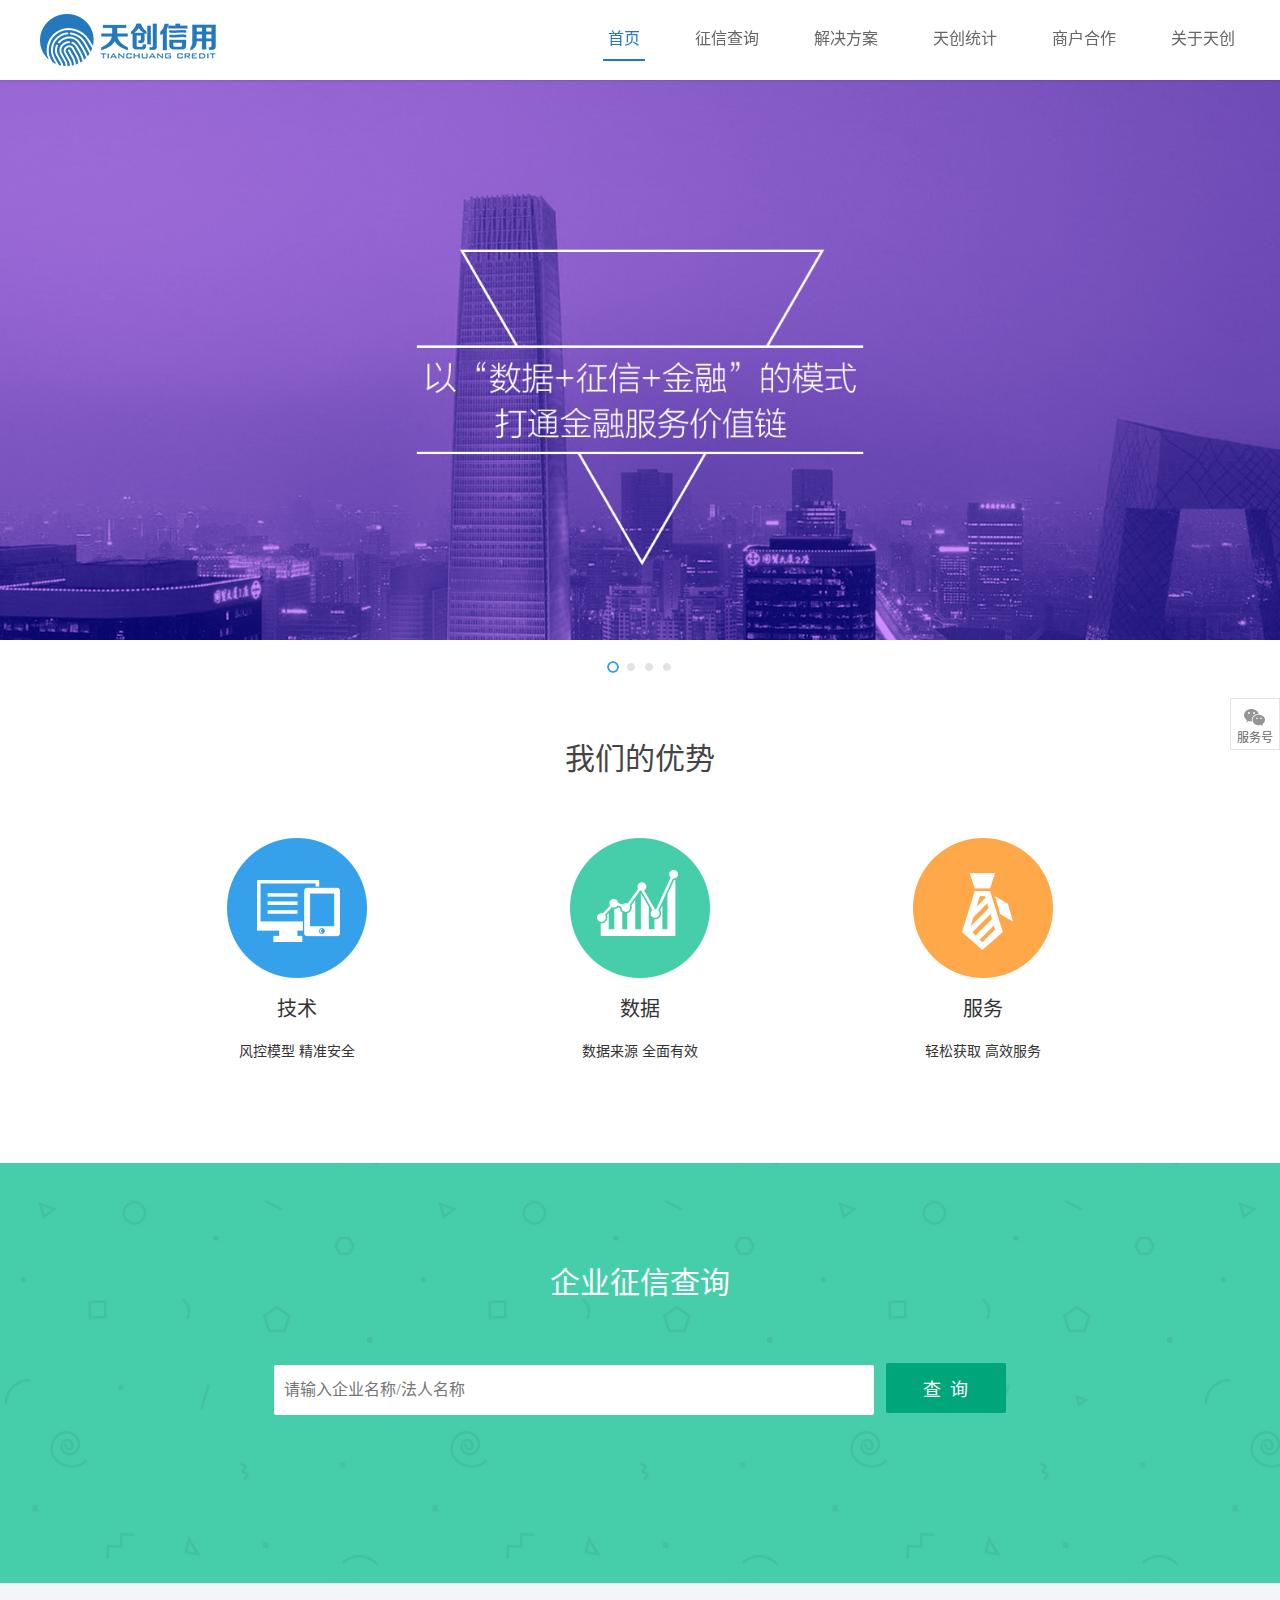
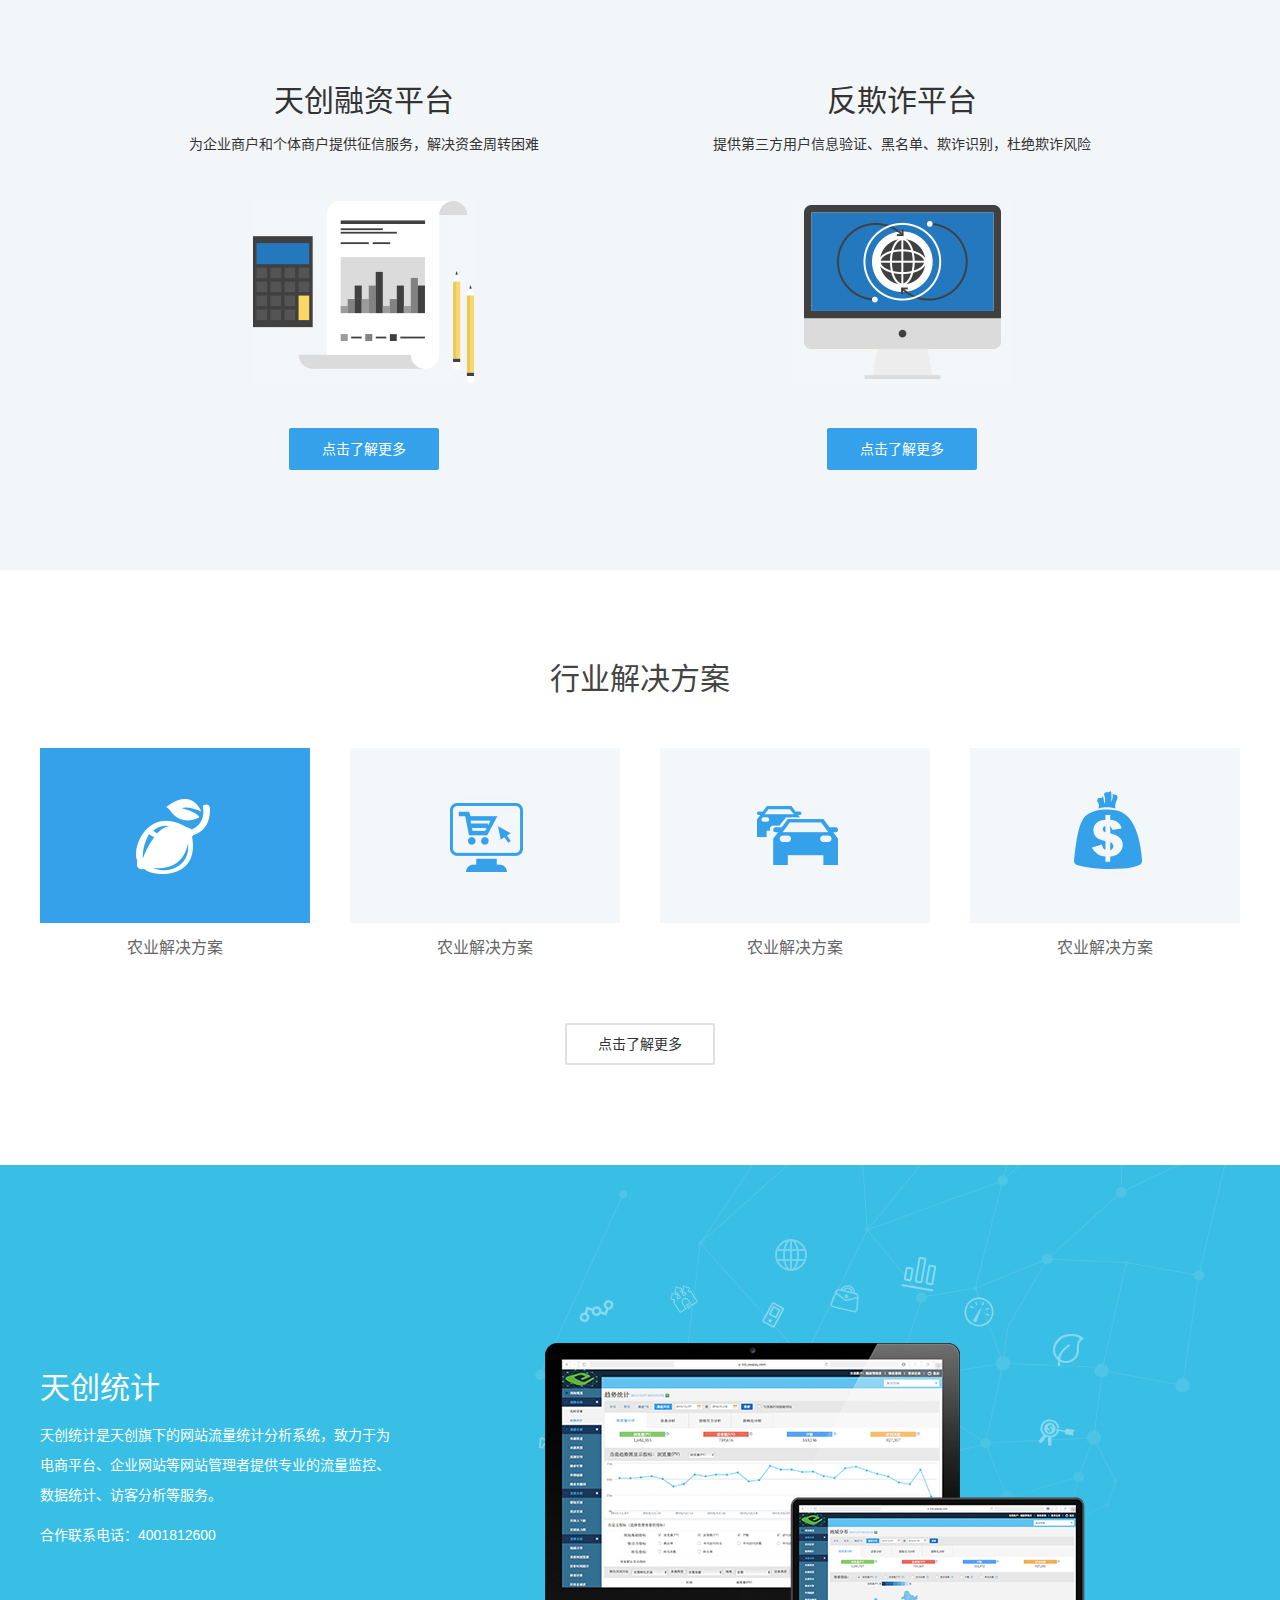
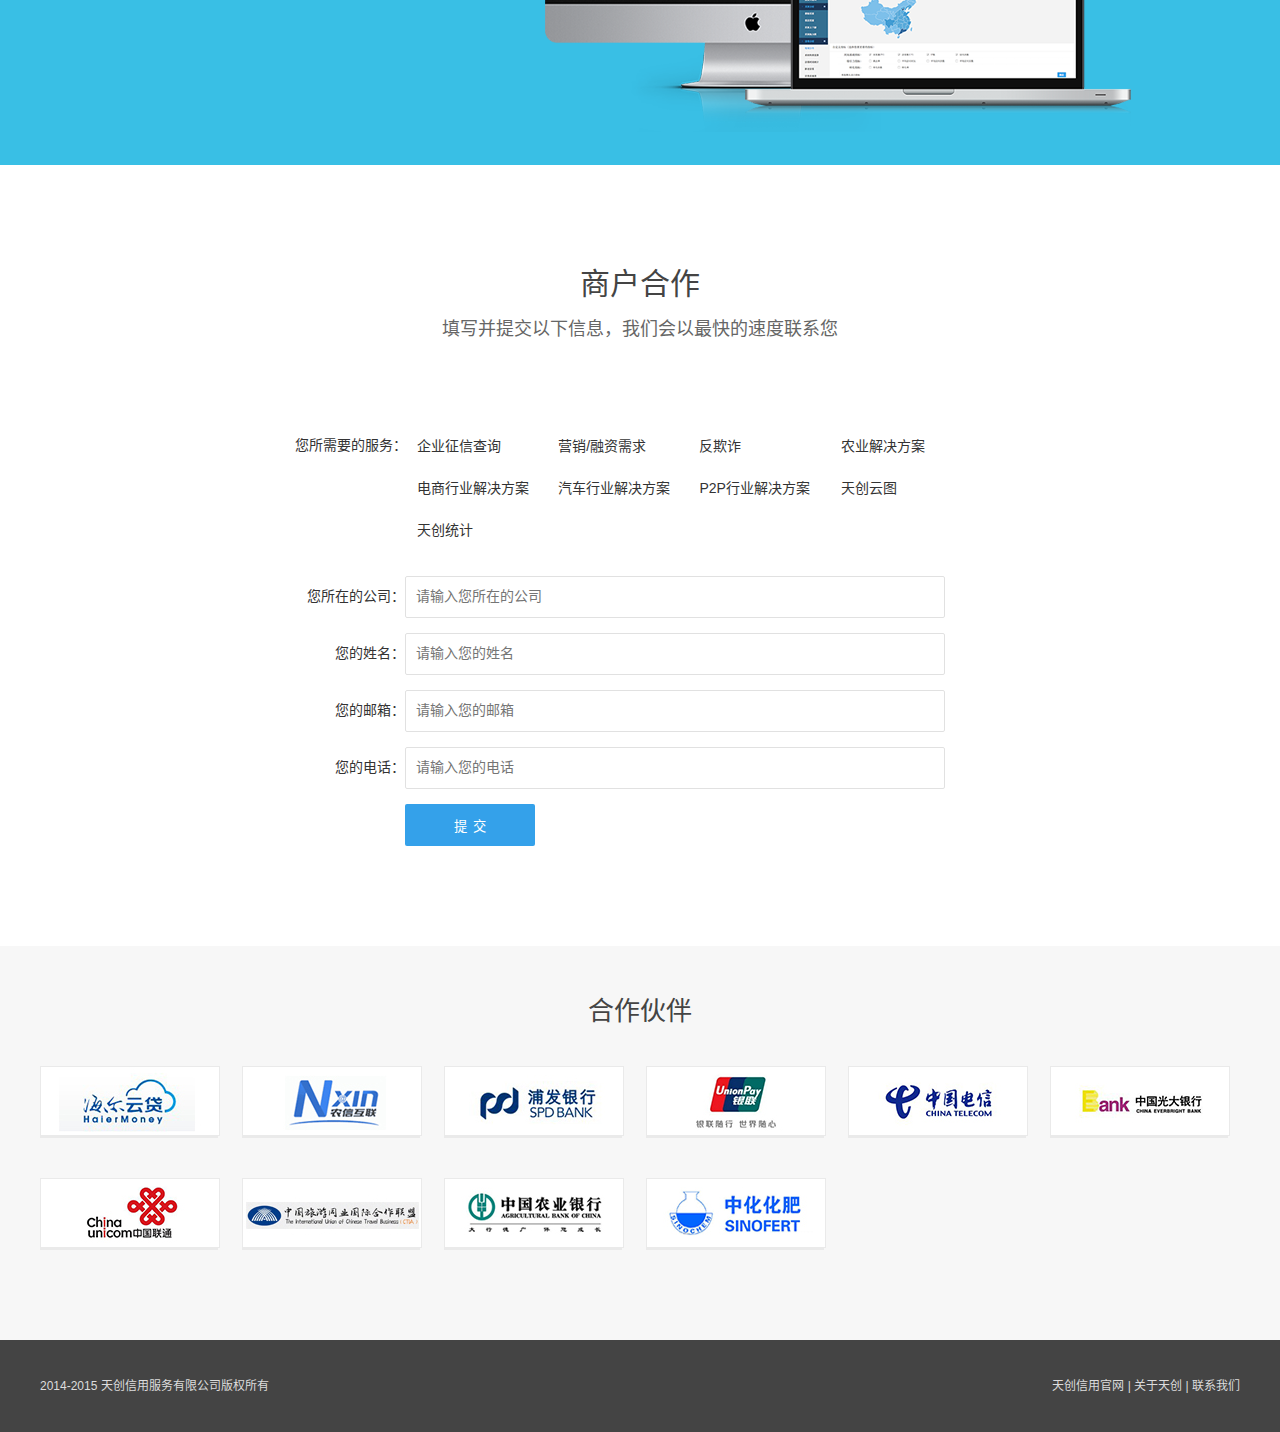
<file: tianchuang/index.html>
<!DOCTYPE html>
<html lang="zh-CN">
<head>
<!--[if IE]><meta http-equiv="X-UA-Compatible" content="IE=edge,chrome=1"><![endif]-->
<meta http-equiv="Content-Type" content="text/html; charset=utf-8" />
<meta name="viewport" content="width=device-width, initial-scale=1.0, maximum-scale=1.0, user-scalable=no,minimal-ui"  />
<meta name="apple-mobile-web-app-capable" content="yes">
<meta content="black" name="apple-mobile-web-app-status-bar-style" />
<meta name="format-detection" content="telephone=no">
<meta content="email=no" name="format-detection" />
<title>天创首页</title>
<link rel="stylesheet" href="css/top.css">
<link rel="stylesheet" href="css/style.css">
<script src="js/jquery-1.8.2.min.js"></script>
<script src="js/common.js"></script> 
<script src="js/bootstrap-collapse.js"></script>
<script src="js/respond.js"></script>
<script src="js/jquery.royalslider.min.js?v=9.3.6"></script> 
<script src='js/nprogress.js'></script>
<script type="text/javascript"  src="js/jquery.singlePageNav.min.js"></script>
<script type="text/javascript">
jQuery(function(){
    $ = jQuery ;
 
    $("#templatemo_banner_menu ul").singlePageNav({offset: $('#templatemo_banner_menu').outerHeight()});
  
});

</script>

 
</head>

<body>
<div class="fade out"> 
<div class="navbar navbar-default navbar-fixed-top" role="navigation" id="templatemo_banner_menu"> 
      <div class="container">
        <div class="navbar-header">
          <button type="button" class="navbar-toggle" data-toggle="collapse" data-target=".navbar-collapse">
            <span class="sr-only">Toggle navigation</span>
            <span class="icon-bar"></span>
            <span class="icon-bar"></span>
            <span class="icon-bar"></span>
          </button>
          <a class="navbar-brand" href="#">logo</a>
        </div>
        <div class="navbar-collapse collapse">
          <ul class="nav navbar-nav navbar-right">
            <li><a href="#templatemo_banner0">首页</a></li>
            <li><a href="#templatemo_banner1">征信查询</a></li>
            <li><a href="#templatemo_banner2">解决方案</a></li>
            <li><a href="#templatemo_banner3">天创统计</a></li>
            <li><a href="#templatemo_banner4">商户合作</a></li>
            <li><a href="#">关于天创</a></li>
          </ul>
           
        </div>
      </div>
    </div>
  
 

  
<div class="sliderContainer fullWidth clearfix" id="templatemo_banner0">
  <div id="full-width-slider" class="royalSlider heroSlider rsMinW">
    <div class="rsContent"><a href="#"><img class="rsImg" src="images/1.jpg" alt="" /></a></div>
    <div class="rsContent"><a href="#"><img class="rsImg" src="images/2.jpg" alt="" /></a></div>
    <div class="rsContent"><a href="#"><img class="rsImg" src="images/3.jpg" alt="" /></a></div>
    <div class="rsContent"><a href="#"><img class="rsImg" src="images/4.jpg" alt="" /></a></div>
 </div>
</div>
<script type="text/javascript">
jQuery(document).ready(function($) {
$('#full-width-slider').royalSlider({
arrowsNav: true,
loop: false,
keyboardNavEnabled: true,
controlsInside: false,
imageScaleMode: 'fill',
arrowsNavAutoHide: false,
autoScaleSlider: true, 
autoScaleSliderWidth: 960,     
autoScaleSliderHeight:350,
controlNavigation: 'bullets',
thumbsFitInViewport: false,
navigateByClick: true,
startSlideId: 0,
autoPlay:true,
transitionType:'move',
globalCaption: true,
deeplinking: {
enabled: true,
change: false
},
imgWidth: 2560,
imgHeight:690
});
});
</script>
 

<div class="web_box">
 <div class="title"><h1>我们的优势</h1></div>
 <div class="con">
  
  <dl>
   <dd><img src="images/youshi_10.png"></dd>
   <dt><h2>技术</h2></dt>
   <dt>风控模型  精准安全</dt>
  </dl>
  
  <dl>
   <dd><img src="images/youshi_12.png"></dd>
   <dt><h2>数据</h2></dt>
   <dt>数据来源  全面有效</dt>
  </dl>
  
  <dl>
   <dd><img src="images/youshi_14.png"></dd>
   <dt><h2>服务</h2></dt>
   <dt>轻松获取  高效服务</dt>
  </dl>
  
 </div>
 
 
</div> 
<!--web_box-->
 
<div class="index_cha or" id="templatemo_banner1">
<h1>企业征信查询</h1>
<input type="text" placeholder="请输入企业名称/法人名称" class="txt">
<input type="submit" value="查  询" class="btn">

</div>  
 <!--index_cha-->
 
 
<div class="pingtai or">
 
 <div class="con or">
  
  <dl>
   <dt><h1>天创融资平台</h1></dt>
   <dt>为企业商户和个体商户提供征信服务，解决资金周转困难</dt>
   <dd><img src="images/pt_03.jpg"></dd>
   <dt><a href="#" class="bt">点击了解更多</a></dt>
  </dl>
  
  <dl>
   <dt><h1>反欺诈平台</h1></dt>
   <dt>提供第三方用户信息验证、黑名单、欺诈识别，杜绝欺诈风险</dt>
   <dd><img src="images/pt_05.jpg"></dd>
   <dt><a href="#" class="bt">点击了解更多</a></dt>
  </dl>
 
 </div>
 <!--con-->

</div> 
<!--pingtai-->

<div class="index_case or" id="templatemo_banner2">
 <div class="title"><h1>行业解决方案</h1></div>
 <div class="con or">
  <dl>
   <dd><img src="images/fa_10.jpg"></dd>
   <dt>农业解决方案</dt>
  </dl>
  <dl>
   <dd><img src="images/fa_12.jpg"></dd>
   <dt>农业解决方案</dt>
  </dl>
  <dl>
   <dd><img src="images/fa_14.jpg"></dd>
   <dt>农业解决方案</dt>
  </dl>
  <dl>
   <dd><img src="images/fa_16.jpg"></dd>
   <dt>农业解决方案</dt>
  </dl>
 </div> 
<!--con-->

<a href="#" class="more">点击了解更多</a>
</div>
<!--index_case-->

<div class="hezuo or" id="templatemo_banner3">
 <div class="con or">
  <ul>
   <li><h1>天创统计</h1></li>
   <li>天创统计是天创旗下的网站流量统计分析系统，致力于为电商平台、企业网站等网站管理者提供专业的流量监控、数据统计、访客分析等服务。</li>
   <li>合作联系电话：4001812600</li>
  </ul>
  <div class="pic"><img src="images/dn.png"></div>
 
 </div>
</div>
<!--hezuo-->

<div class="kehu or" id="templatemo_banner4">
 <div class="title"><h1>商户合作</h1><p>填写并提交以下信息，我们会以最快的速度联系您</p></div>
 <div class="con or">

 <div class="row">
     <strong>您所需要的服务：</strong></td>
     <div class="right_cor d1">
    <label><input type="radio" name="t"> 企业征信查询</label> <label><input type="radio" name="t"> 营销/融资需求</label> <label><input type="radio" name="t"> 反欺诈</label> <label><input type="radio" name="t"> 农业解决方案</label> <label><input type="radio" name="t"> 电商行业解决方案</label> <label><input type="radio" name="t"> 汽车行业解决方案</label><label><input type="radio" name="t"> P2P行业解决方案</label><label><input type="radio" name="t"> 天创云图</label> <label><input type="radio" name="t"> 天创统计</label> 
    </div>
   </div>
 <!--row-->
      
 <div class="row">
  <strong>您所在的公司：</strong> 
   <div class="right_cor">
     <input type="text" class="txt w1" placeholder="请输入您所在的公司">
   </div>  
</div>

 <div class="row">
   <strong>您的姓名：</strong>
   <div class="right_cor">
    <input type="text" class="txt w1" placeholder="请输入您的姓名">
    </div>
  </div>
    
 <div class="row">
  <strong>您的邮箱：</strong>
  <div class="right_cor">
   <input type="text" class="txt w1" placeholder="请输入您的邮箱">
  </div>
 </div>
   
 <div class="row">
  <strong>您的电话：</strong> 
  <div class="right_cor">
 <input type="text" class="txt w1" placeholder="请输入您的电话">
 </div>
</div>
 <div class="row">
  <strong></strong> 
  <div class="right_cor">
    <input type="submit" class="btn weixin" value="提  交"> 
 </div>

</div> 
 
 </div>
 <!--con-->
</div>
<!--kehu-->
 
<div class="huoban or">
 <div class="title"><h1>合作伙伴</h1></div>
 <div class="con or">
 <ul>
  <li><img src="images/huob_30.jpg"></li>
  <li><img src="images/huob_32.jpg"></li>
  <li><img src="images/huob_34.jpg"></li>
  <li><img src="images/huob_36.jpg"></li>
  <li><img src="images/huob_38.jpg"></li>
  <li class="last"><img src="images/huob_40.jpg"></li>
  <li><img src="images/huob_48.jpg"></li>
  <li><img src="images/huob_49.jpg"></li>
  <li><img src="images/huob_50.jpg"></li>
  <li><img src="images/huob_51.jpg"></li>
 </ul>
 </div>
<!--con-->
</div> 
<!--huoban--> 


<div class="foot or">
 
 <div class="con or">
  <p>2014-2015 天创信用服务有限公司版权所有</p>
  <span><a href="#">天创信用官网</a> | <a href="#">关于天创</a> | <a href="#">联系我们</a></span> 
 </div>

</div>
 
<script>
    $('body').show();
    $('.version').text(NProgress.version);
    NProgress.start();
    setTimeout(function() { NProgress.done(); $('.fade').removeClass('out'); }, 10);
 
</script>

</div> 


<ul id="side-bar" class="side-pannel side-bar">
  
 
  <a href="javascript:;" class="wx"  title="微信"><em class="g-icon-wx1"></em>服务号<i></i></a>
  <!--<a href="javascript:;" class="wx"  title="微信"><em class="g-icon-wx1"></em>订阅号<i></i></a>-->
  <a href="javascript:;" class="gotop" style="display:none;"><em class="g-icon-top"></em></a>
</ul>


<div class="eject">
  <div class="theme-mask"></div>
  <div class="popover1">
   <a href="javascript:void(0)" class="close">╳</a>
   <dl><dd><img src="images/cg.png"></dd>
   <dt><h1>感谢您的填写，我们将尽快与您联系</h1></dt>
   <dt><a href="javascript:void(0)" class="queren">确 认</a></dt>
   </dl>
   </div>
</div>

 
</body>
</html>
</file>
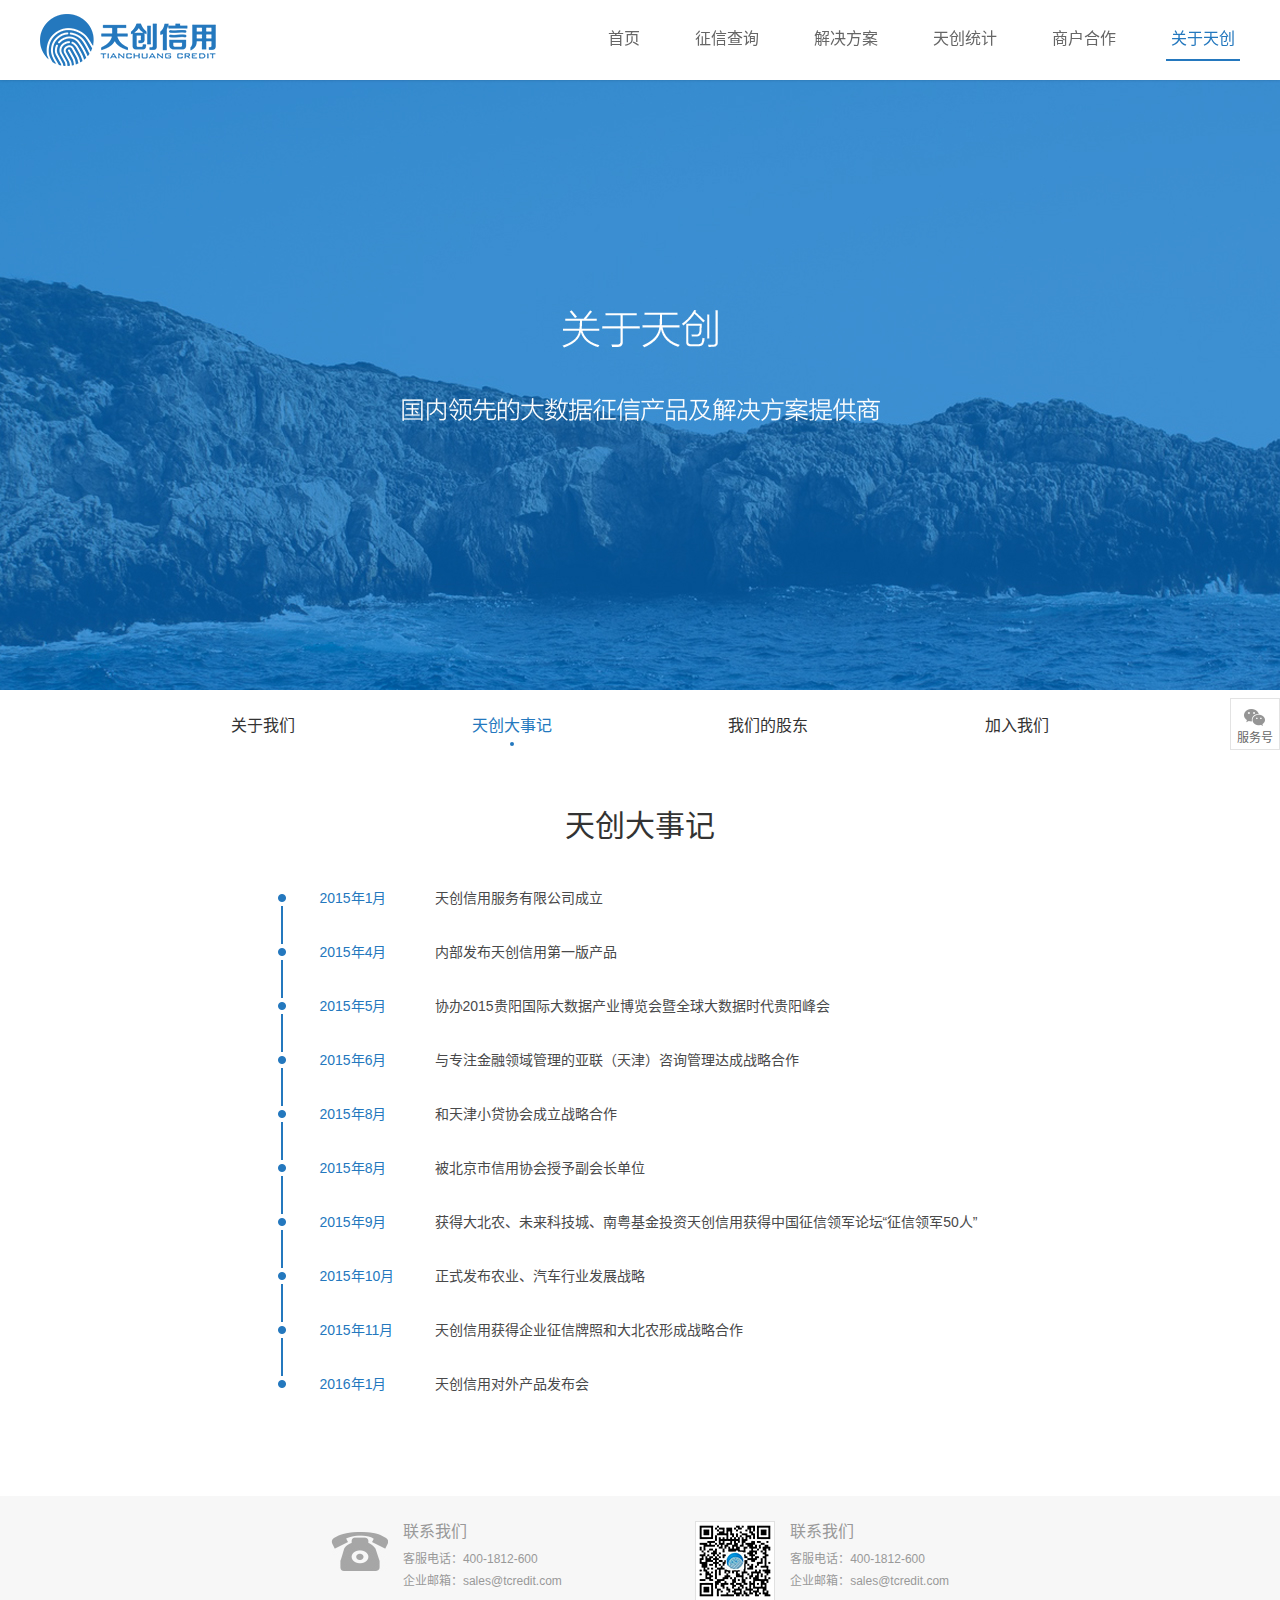
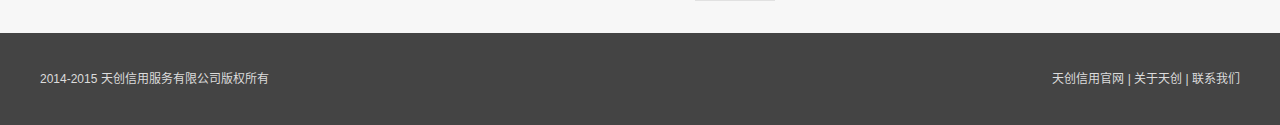
<file: tianchuang/about2.html>
<!DOCTYPE html>
<html lang="zh-CN">
<head>
<!--[if IE]><meta http-equiv="X-UA-Compatible" content="IE=edge,chrome=1"><![endif]-->
<meta http-equiv="Content-Type" content="text/html; charset=utf-8" />
<meta name="viewport" content="width=device-width, initial-scale=1.0, maximum-scale=1.0, user-scalable=no,minimal-ui"  />
<meta name="apple-mobile-web-app-capable" content="yes">
<meta content="black" name="apple-mobile-web-app-status-bar-style" />
<meta name="format-detection" content="telephone=no">
<meta content="email=no" name="format-detection" />
<title>天创</title>
<link rel="stylesheet" href="css/top.css">
<link rel="stylesheet" href="css/style.css">
<script src="js/jquery-1.8.2.min.js"></script>
<script src="js/common.js"></script> 
<script src="js/bootstrap-collapse.js"></script>
<script src="js/respond.js"></script>
<script src='js/nprogress.js'></script>
</head>

<body>
<div class="fade out"> 
<div class="navbar navbar-default navbar-fixed-top" role="navigation">
      <div class="container">
        <div class="navbar-header">
          <button type="button" class="navbar-toggle" data-toggle="collapse" data-target=".navbar-collapse">
            <span class="sr-only">Toggle navigation</span>
            <span class="icon-bar"></span>
            <span class="icon-bar"></span>
            <span class="icon-bar"></span>
          </button>
          <a class="navbar-brand" href="#">logo</a>
        </div>
        <div class="navbar-collapse collapse">
          <ul class="nav navbar-nav navbar-right">
            <li><a href="#">首页</a></li>
            <li><a href="#">征信查询</a></li>
            <li><a href="#">解决方案</a></li>
            <li><a href="#">天创统计</a></li>
            <li><a href="#">商户合作</a></li>
            <li><a href="#" class="active">关于天创</a></li>
          </ul>
           
        </div>
      </div>
    </div>

<div class="about_banner or" style="background:url(images/about_banner.jpg) no-repeat center center; background-size:cover;"></div> 
<!--about_banner-->

<div class="about or">
 <div class="tab or">
   <a href="#">关于我们</a>
   <a href="#" class="on">天创大事记</a>
   <a href="#">我们的股东</a>
   <a href="#">加入我们</a>
  </div>
<!--tab-->
<script type="text/javascript">
$(document).ready(function(e) {
	var h = $(".year ul li:first-child").height()/2; 
	var h1 = $(".year ul li:last-child").height()/2; 
	$(".line").css("top",h);
	$(".line").height($(".year").height()-h1-h);
});
</script>
<div class="histroy or">
 <h1>天创大事记</h1>
 
<div class="year">
   <div class="line"></div>
   <ul>
    <li><a href="javascript:;">2015年1月</a><p>天创信用服务有限公司成立</p></li>
    <li><a href="javascript:;">2015年4月</a><p>内部发布天创信用第一版产品</p></li>
    <li><a href="javascript:;">2015年5月</a><p>协办2015贵阳国际大数据产业博览会暨全球大数据时代贵阳峰会</p></li>
    <li><a href="javascript:;">2015年6月</a><p>与专注金融领域管理的亚联（天津）咨询管理达成战略合作</p></li>
    <li><a href="javascript:;">2015年8月</a><p>和天津小贷协会成立战略合作</p></li>
    <li><a href="javascript:;">2015年8月</a><p>被北京市信用协会授予副会长单位</p></li>
    <li><a href="javascript:;">2015年9月</a><p>获得大北农、未来科技城、南粤基金投资天创信用获得中国征信领军论坛“征信领军50人”</p></li>
    <li><a href="javascript:;">2015年10月</a><p>正式发布农业、汽车行业发展战略 </p></li>
    <li><a href="javascript:;">2015年11月</a><p>天创信用获得企业征信牌照和大北农形成战略合作</p></li>
    <li><a href="javascript:;">2016年1月</a><p>天创信用对外产品发布会</p></li>
   </ul>
   
  </div>
  <!--year-->

</div>
<!--histroy-->
</div>
<!--about-->

<div class="about_di">
 <dl>
  <dd><img src="images/guanyu_06.jpg"></dd>
  <dt>
   <h1>联系我们</h1>
   <p>客服电话：400-1812-600</p>
   <p>企业邮箱：sales@tcredit.com</p>
  </dt>
 </dl>
 
 <dl>
  <dd class="dd"><img src="images/guanyu_03.jpg"></dd>
  <dt>
   <h1>联系我们</h1>
   <p>客服电话：400-1812-600</p>
   <p>企业邮箱：sales@tcredit.com</p>
  </dt>
 </dl>

</div>
<!--about_di--> 
<div class="foot or">
 
 <div class="con or">
  <p>2014-2015 天创信用服务有限公司版权所有</p>
  <span><a href="#">天创信用官网</a> | <a href="#">关于天创</a> | <a href="#">联系我们</a></span> 
 </div>

</div>
 
<script>
    $('body').show();
    $('.version').text(NProgress.version);
    NProgress.start();
    setTimeout(function() { NProgress.done(); $('.fade').removeClass('out'); }, 10);
 
</script>

</div> 

<ul id="side-bar" class="side-pannel side-bar">
  
 
  <a href="javascript:;" class="wx"  title="微信"><em class="g-icon-wx1"></em>服务号<i></i></a>
  <!--<a href="javascript:;" class="wx"  title="微信"><em class="g-icon-wx1"></em>订阅号<i></i></a>-->
  <a href="javascript:;" class="gotop" style="display:none;"><em class="g-icon-top"></em></a>
</ul>
 
</body>
</html>
</file>
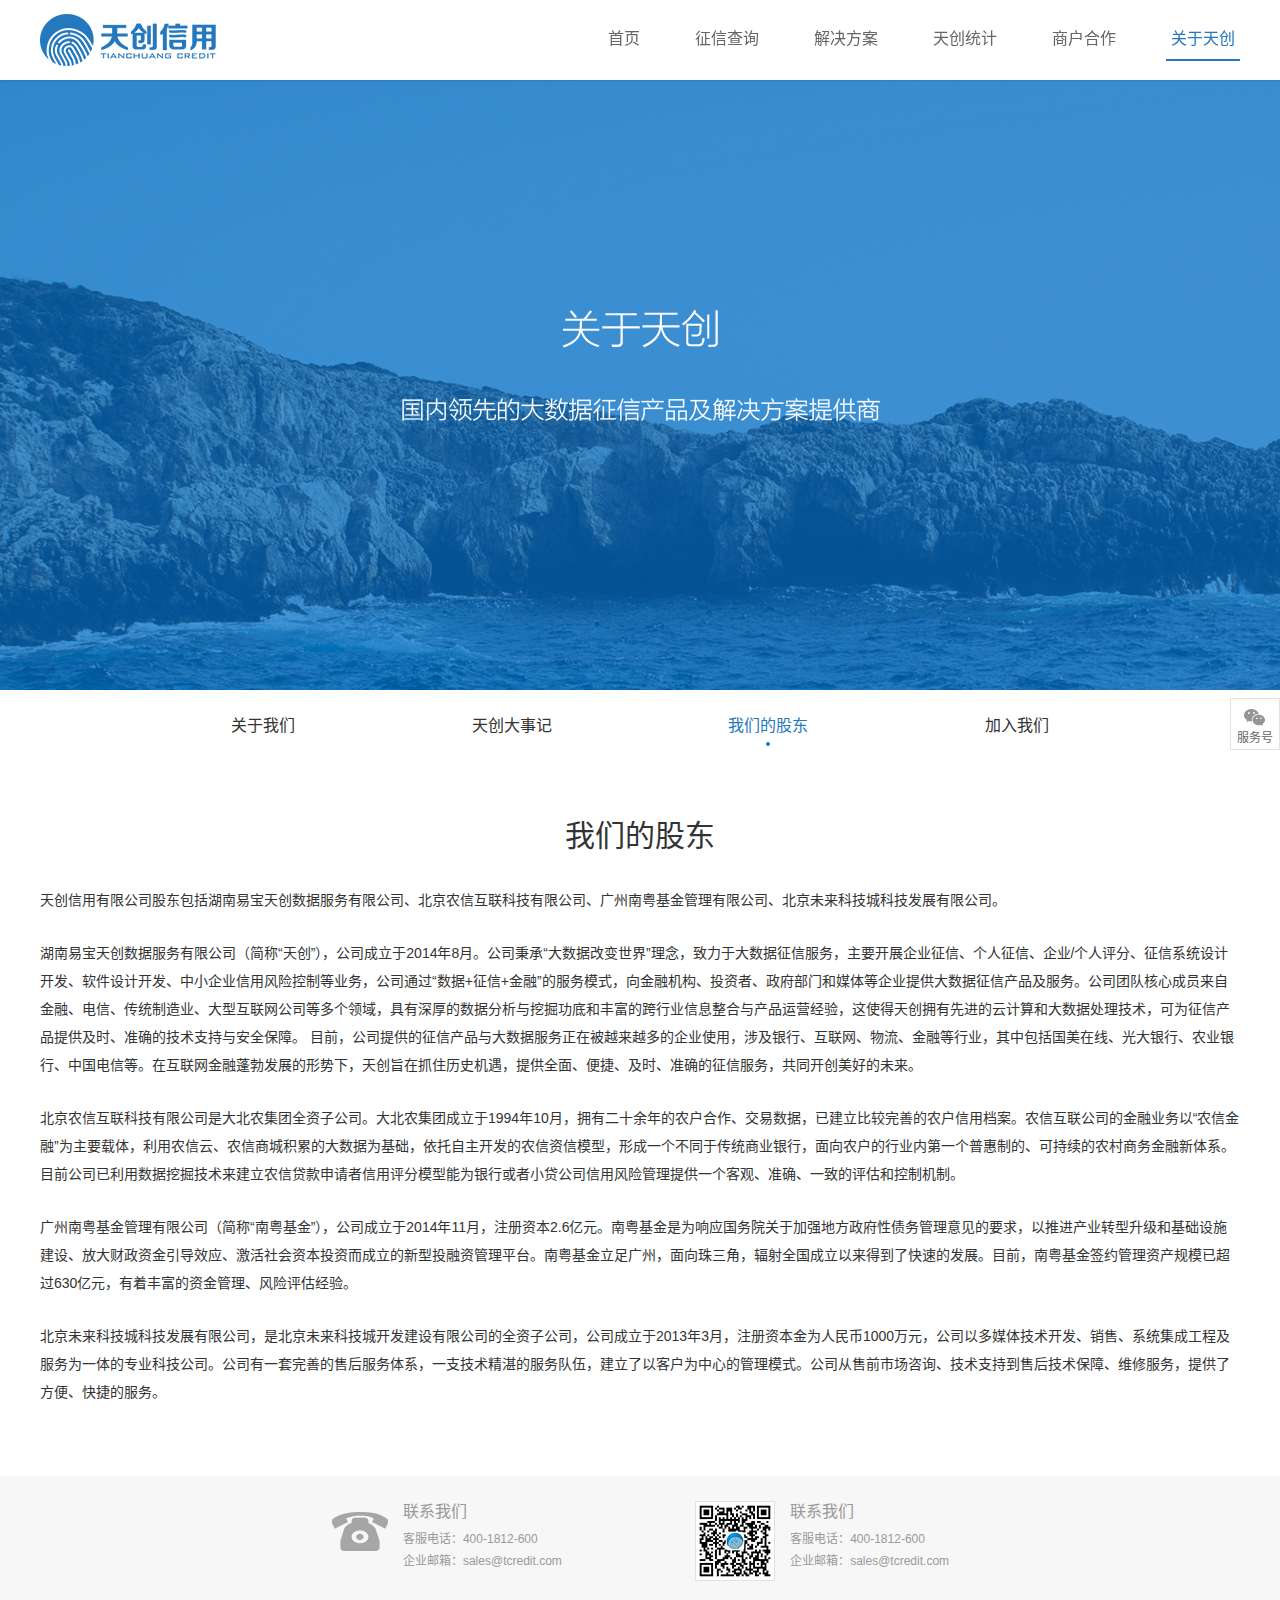
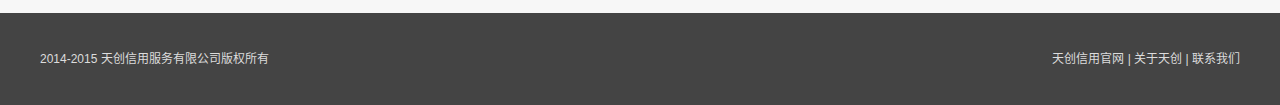
<file: tianchuang/about3.html>
<!DOCTYPE html>
<html lang="zh-CN">
<head>
<!--[if IE]><meta http-equiv="X-UA-Compatible" content="IE=edge,chrome=1"><![endif]-->
<meta http-equiv="Content-Type" content="text/html; charset=utf-8" />
<meta name="viewport" content="width=device-width, initial-scale=1.0, maximum-scale=1.0, user-scalable=no,minimal-ui"  />
<meta name="apple-mobile-web-app-capable" content="yes">
<meta content="black" name="apple-mobile-web-app-status-bar-style" />
<meta name="format-detection" content="telephone=no">
<meta content="email=no" name="format-detection" />
<title>天创</title>
<link rel="stylesheet" href="css/top.css">
<link rel="stylesheet" href="css/style.css">
<script src="js/jquery-1.8.2.min.js"></script>
<script src="js/common.js"></script> 
<script src="js/bootstrap-collapse.js"></script>
<script src="js/respond.js"></script>
<script src='js/nprogress.js'></script>
</head>

<body>
<div class="fade out"> 
<div class="navbar navbar-default navbar-fixed-top" role="navigation">
      <div class="container">
        <div class="navbar-header">
          <button type="button" class="navbar-toggle" data-toggle="collapse" data-target=".navbar-collapse">
            <span class="sr-only">Toggle navigation</span>
            <span class="icon-bar"></span>
            <span class="icon-bar"></span>
            <span class="icon-bar"></span>
          </button>
          <a class="navbar-brand" href="#">logo</a>
        </div>
        <div class="navbar-collapse collapse">
          <ul class="nav navbar-nav navbar-right">
            <li><a href="#">首页</a></li>
            <li><a href="#">征信查询</a></li>
            <li><a href="#">解决方案</a></li>
            <li><a href="#">天创统计</a></li>
            <li><a href="#">商户合作</a></li>
            <li><a href="#" class="active">关于天创</a></li>
          </ul>
           
        </div>
      </div>
    </div>

<div class="about_banner or" style="background:url(images/about_banner.jpg) no-repeat center center; background-size:cover;"></div> 
<!--about_banner-->

<div class="about or">
 <div class="tab or">
   <a href="#">关于我们</a>
   <a href="#">天创大事记</a>
   <a href="#" class="on">我们的股东</a>
   <a href="#">加入我们</a>
  </div>
<!--tab-->
 
<div class="about_txt or">
 <h1>我们的股东</h1>
 
 <p>天创信用有限公司股东包括湖南易宝天创数据服务有限公司、北京农信互联科技有限公司、广州南粤基金管理有限公司、北京未来科技城科技发展有限公司。</p> 
 <p>湖南易宝天创数据服务有限公司（简称“天创”），公司成立于2014年8月。公司秉承“大数据改变世界”理念，致力于大数据征信服务，主要开展企业征信、个人征信、企业/个人评分、征信系统设计开发、软件设计开发、中小企业信用风险控制等业务，公司通过“数据+征信+金融”的服务模式，向金融机构、投资者、政府部门和媒体等企业提供大数据征信产品及服务。公司团队核心成员来自金融、电信、传统制造业、大型互联网公司等多个领域，具有深厚的数据分析与挖掘功底和丰富的跨行业信息整合与产品运营经验，这使得天创拥有先进的云计算和大数据处理技术，可为征信产品提供及时、准确的技术支持与安全保障。 目前，公司提供的征信产品与大数据服务正在被越来越多的企业使用，涉及银行、互联网、物流、金融等行业，其中包括国美在线、光大银行、农业银行、中国电信等。在互联网金融蓬勃发展的形势下，天创旨在抓住历史机遇，提供全面、便捷、及时、准确的征信服务，共同开创美好的未来。</p> 
 <p>北京农信互联科技有限公司是大北农集团全资子公司。大北农集团成立于1994年10月，拥有二十余年的农户合作、交易数据，已建立比较完善的农户信用档案。农信互联公司的金融业务以“农信金融”为主要载体，利用农信云、农信商城积累的大数据为基础，依托自主开发的农信资信模型，形成一个不同于传统商业银行，面向农户的行业内第一个普惠制的、可持续的农村商务金融新体系。目前公司已利用数据挖掘技术来建立农信贷款申请者信用评分模型能为银行或者小贷公司信用风险管理提供一个客观、准确、一致的评估和控制机制。</p>
 <p>广州南粤基金管理有限公司（简称“南粤基金”），公司成立于2014年11月，注册资本2.6亿元。南粤基金是为响应国务院关于加强地方政府性债务管理意见的要求，以推进产业转型升级和基础设施建设、放大财政资金引导效应、激活社会资本投资而成立的新型投融资管理平台。南粤基金立足广州，面向珠三角，辐射全国成立以来得到了快速的发展。目前，南粤基金签约管理资产规模已超过630亿元，有着丰富的资金管理、风险评估经验。</p> 
 <p>北京未来科技城科技发展有限公司，是北京未来科技城开发建设有限公司的全资子公司，公司成立于2013年3月，注册资本金为人民币1000万元，公司以多媒体技术开发、销售、系统集成工程及服务为一体的专业科技公司。公司有一套完善的售后服务体系，一支技术精湛的服务队伍，建立了以客户为中心的管理模式。公司从售前市场咨询、技术支持到售后技术保障、维修服务，提供了方便、快捷的服务。</p> 
 
</div>
 <!--about_txt-->
</div>
<!--about-->

<div class="about_di">
 <dl>
  <dd><img src="images/guanyu_06.jpg"></dd>
  <dt>
   <h1>联系我们</h1>
   <p>客服电话：400-1812-600</p>
   <p>企业邮箱：sales@tcredit.com</p>
  </dt>
 </dl>
 
 <dl>
  <dd class="dd"><img src="images/guanyu_03.jpg"></dd>
  <dt>
   <h1>联系我们</h1>
   <p>客服电话：400-1812-600</p>
   <p>企业邮箱：sales@tcredit.com</p>
  </dt>
 </dl>

</div>
<!--about_di--> 
<div class="foot or">
 
 <div class="con or">
  <p>2014-2015 天创信用服务有限公司版权所有</p>
  <span><a href="#">天创信用官网</a> | <a href="#">关于天创</a> | <a href="#">联系我们</a></span> 
 </div>

</div>
 
<script>
    $('body').show();
    $('.version').text(NProgress.version);
    NProgress.start();
    setTimeout(function() { NProgress.done(); $('.fade').removeClass('out'); }, 10);
 
</script>

</div> 

<ul id="side-bar" class="side-pannel side-bar">
  
 
  <a href="javascript:;" class="wx"  title="微信"><em class="g-icon-wx1"></em>服务号<i></i></a>
  <!--<a href="javascript:;" class="wx"  title="微信"><em class="g-icon-wx1"></em>订阅号<i></i></a>-->
  <a href="javascript:;" class="gotop" style="display:none;"><em class="g-icon-top"></em></a>
</ul>
 
</body>
</html>
</file>
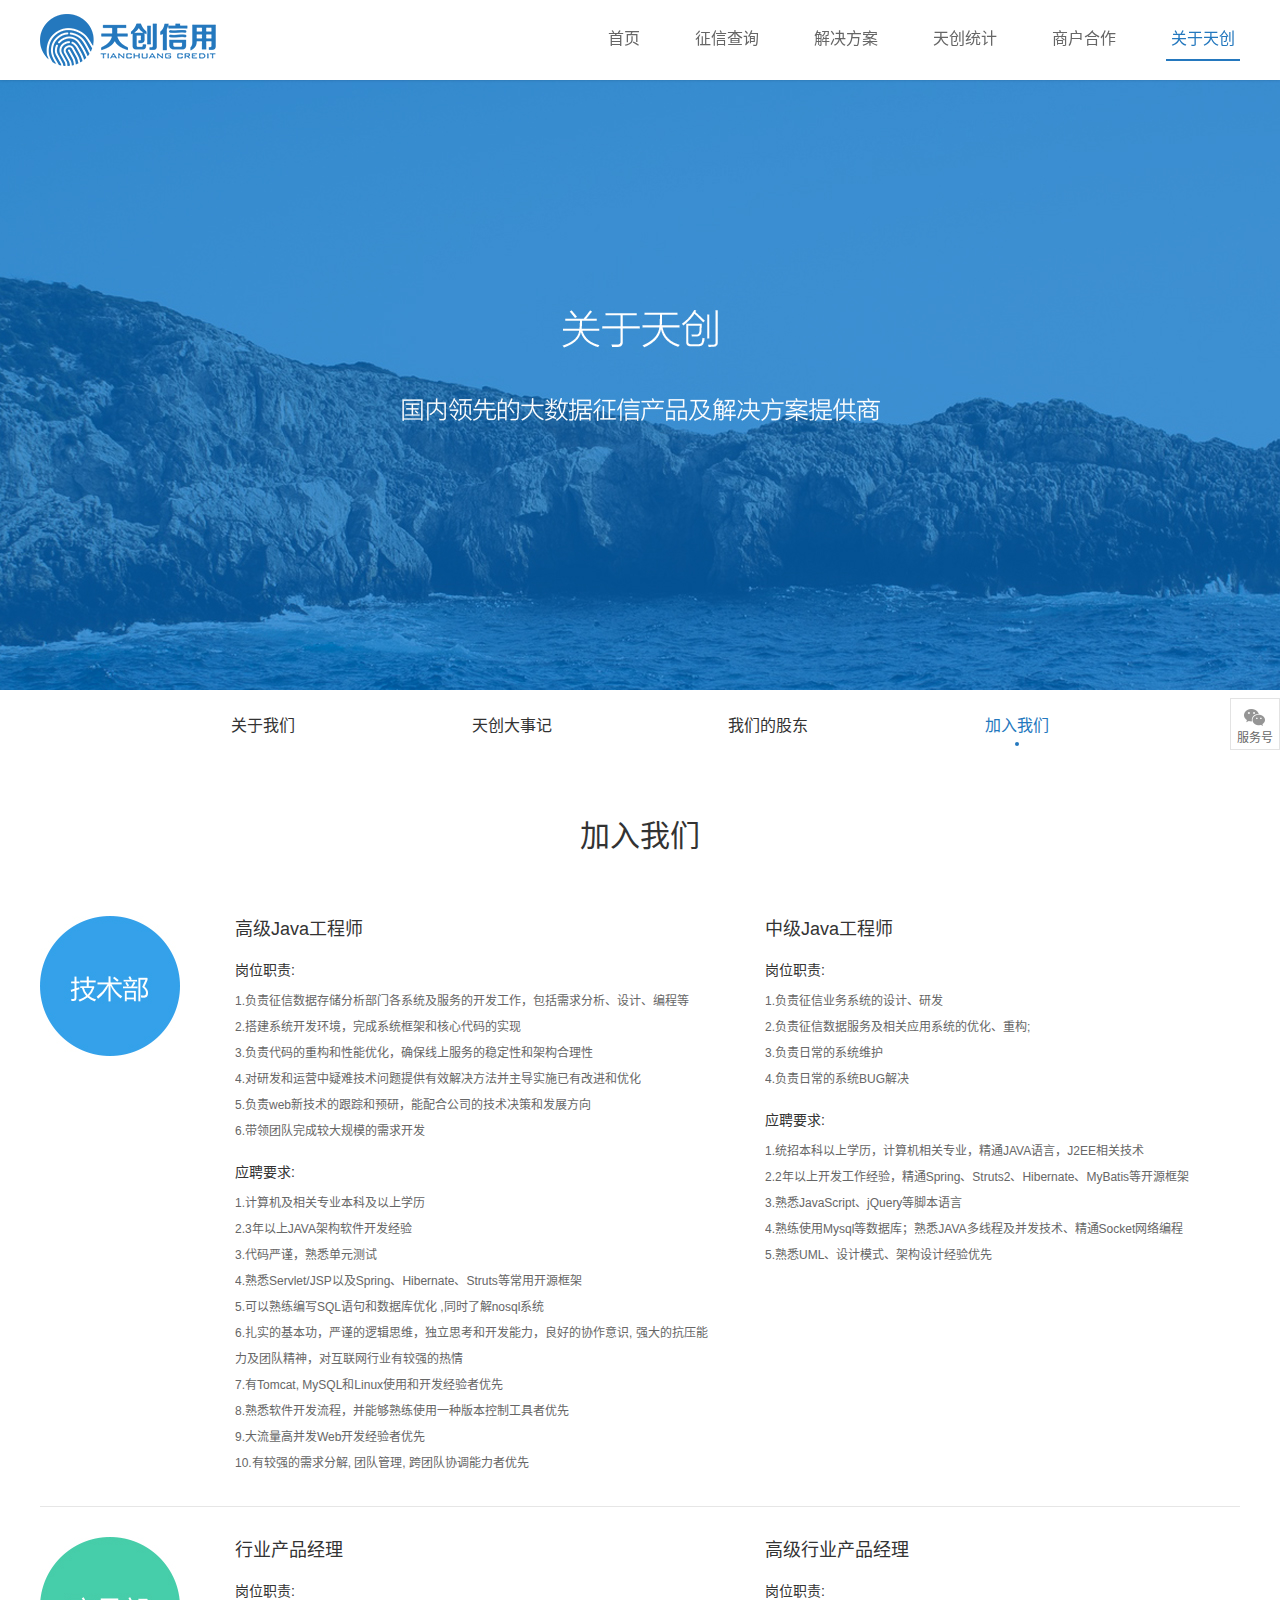
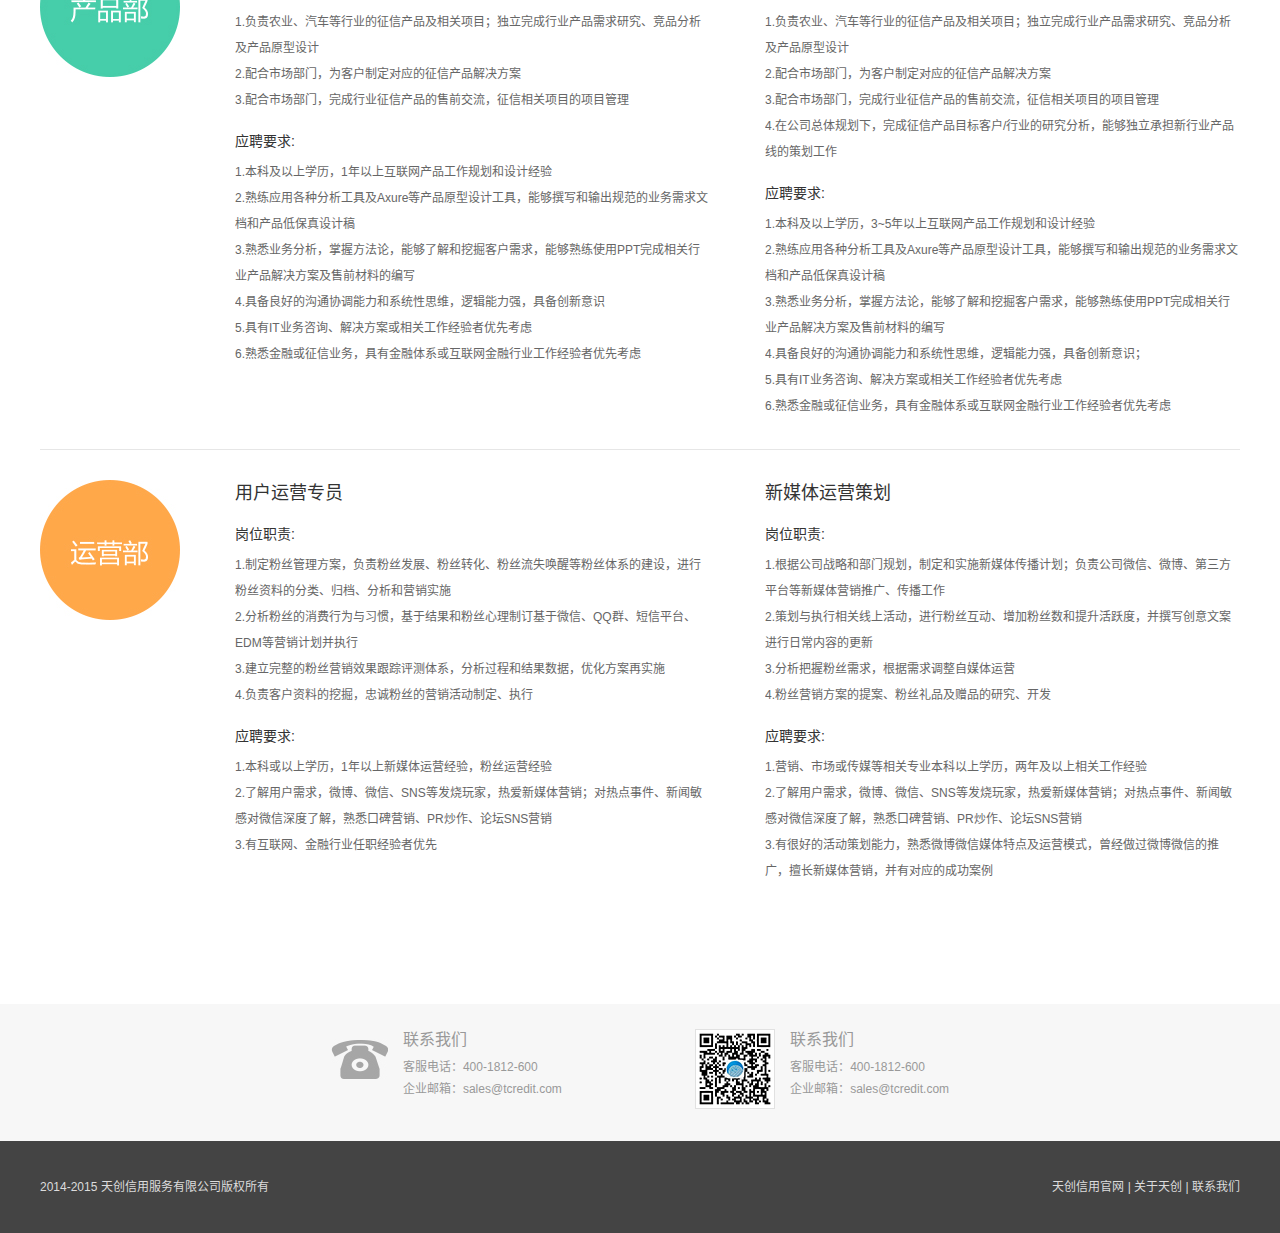
<file: tianchuang/about4.html>
<!DOCTYPE html>
<html lang="zh-CN">
<head>
<!--[if IE]><meta http-equiv="X-UA-Compatible" content="IE=edge,chrome=1"><![endif]-->
<meta http-equiv="Content-Type" content="text/html; charset=utf-8" />
<meta name="viewport" content="width=device-width, initial-scale=1.0, maximum-scale=1.0, user-scalable=no,minimal-ui"  />
<meta name="apple-mobile-web-app-capable" content="yes">
<meta content="black" name="apple-mobile-web-app-status-bar-style" />
<meta name="format-detection" content="telephone=no">
<meta content="email=no" name="format-detection" />
<title>天创</title>
<link rel="stylesheet" href="css/top.css">
<link rel="stylesheet" href="css/style.css">
<script src="js/jquery-1.8.2.min.js"></script>
<script src="js/common.js"></script> 
<script src="js/bootstrap-collapse.js"></script>
<script src="js/respond.js"></script>
<script src='js/nprogress.js'></script>
</head>

<body>
<div class="fade out"> 
<div class="navbar navbar-default navbar-fixed-top" role="navigation">
      <div class="container">
        <div class="navbar-header">
          <button type="button" class="navbar-toggle" data-toggle="collapse" data-target=".navbar-collapse">
            <span class="sr-only">Toggle navigation</span>
            <span class="icon-bar"></span>
            <span class="icon-bar"></span>
            <span class="icon-bar"></span>
          </button>
          <a class="navbar-brand" href="#">logo</a>
        </div>
        <div class="navbar-collapse collapse">
          <ul class="nav navbar-nav navbar-right">
            <li><a href="#">首页</a></li>
            <li><a href="#">征信查询</a></li>
            <li><a href="#">解决方案</a></li>
            <li><a href="#">天创统计</a></li>
            <li><a href="#">商户合作</a></li>
            <li><a href="#" class="active">关于天创</a></li>
          </ul>
           
        </div>
      </div>
    </div>

<div class="about_banner or" style="background:url(images/about_banner.jpg) no-repeat center center; background-size:cover;"></div> 
<!--about_banner-->

<div class="about or">
 <div class="tab or">
   <a href="#">关于我们</a>
   <a href="#">天创大事记</a>
   <a href="#">我们的股东</a>
   <a href="#" class="on">加入我们</a>
  </div>
<!--tab-->

<div class="job or">
 <h1>加入我们</h1>

<div class="row or">
 <div class="pic"><img src="images/jiaru_03.jpg"></div>
 <div class="lie or">
 <h2>高级Java工程师</h2>
  <ul>
   <li><h3>岗位职责:</h3></li>
   <li>1.负责征信数据存储分析部门各系统及服务的开发工作，包括需求分析、设计、编程等</li>
   <li>2.搭建系统开发环境，完成系统框架和核心代码的实现</li>
   <li>3.负责代码的重构和性能优化，确保线上服务的稳定性和架构合理性</li>
   <li>4.对研发和运营中疑难技术问题提供有效解决方法并主导实施已有改进和优化</li>
   <li>5.负责web新技术的跟踪和预研，能配合公司的技术决策和发展方向</li>
   <li>6.带领团队完成较大规模的需求开发</li>
  </ul>
  <ul>
   <li><h3>应聘要求:</h3></li>
   <li>1.计算机及相关专业本科及以上学历</li>
   <li>2.3年以上JAVA架构软件开发经验</li>
   <li>3.代码严谨，熟悉单元测试</li>
   <li>4.熟悉Servlet/JSP以及Spring、Hibernate、Struts等常用开源框架</li>
   <li>5.可以熟练编写SQL语句和数据库优化 ,同时了解nosql系统</li>
   <li>6.扎实的基本功，严谨的逻辑思维，独立思考和开发能力，良好的协作意识, 强大的抗压能力及团队精神，对互联网行业有较强的热情</li>
   <li>7.有Tomcat, MySQL和Linux使用和开发经验者优先</li>
   <li>8.熟悉软件开发流程，并能够熟练使用一种版本控制工具者优先</li>
   <li>9.大流量高并发Web开发经验者优先</li>
   <li>10.有较强的需求分解, 团队管理, 跨团队协调能力者优先</li>
  </ul>
 </div>
<!--lie-->

<div class="lie or">
 <h2>中级Java工程师</h2>
  <ul>
   <li><h3>岗位职责:</h3></li>
   <li>1.负责征信业务系统的设计、研发</li>
   <li>2.负责征信数据服务及相关应用系统的优化、重构;</li>
   <li>3.负责日常的系统维护</li>
   <li>4.负责日常的系统BUG解决</li>
  </ul>
  <ul>
   <li><h3>应聘要求:</h3></li>
   <li>1.统招本科以上学历，计算机相关专业，精通JAVA语言，J2EE相关技术</li>
   <li>2.2年以上开发工作经验，精通Spring、Struts2、Hibernate、MyBatis等开源框架</li>
   <li>3.熟悉JavaScript、jQuery等脚本语言</li>
   <li>4.熟练使用Mysql等数据库；熟悉JAVA多线程及并发技术、精通Socket网络编程</li>
   <li>5.熟悉UML、设计模式、架构设计经验优先</li>
  </ul>
 </div>
<!--lie-->

</div> 
 <!--row-->


<div class="row or">
 <div class="pic"><img src="images/jiaru_06.jpg"></div>
 <div class="lie or">
 <h2>行业产品经理</h2>
  <ul>
   <li><h3>岗位职责:</h3></li>
   <li>1.负责农业、汽车等行业的征信产品及相关项目；独立完成行业产品需求研究、竞品分析及产品原型设计</li>
   <li>2.配合市场部门，为客户制定对应的征信产品解决方案</li>
   <li>3.配合市场部门，完成行业征信产品的售前交流，征信相关项目的项目管理</li>
  </ul>
  <ul>
   <li><h3>应聘要求:</h3></li>
   <li>1.本科及以上学历，1年以上互联网产品工作规划和设计经验</li>
   <li>2.熟练应用各种分析工具及Axure等产品原型设计工具，能够撰写和输出规范的业务需求文档和产品低保真设计稿</li>
   <li>3.熟悉业务分析，掌握方法论，能够了解和挖掘客户需求，能够熟练使用PPT完成相关行业产品解决方案及售前材料的编写</li>
   <li>4.具备良好的沟通协调能力和系统性思维，逻辑能力强，具备创新意识</li>
   <li>5.具有IT业务咨询、解决方案或相关工作经验者优先考虑</li>
   <li>6.熟悉金融或征信业务，具有金融体系或互联网金融行业工作经验者优先考虑</li>
  </ul>
 </div>
<!--lie-->

<div class="lie or">
 <h2>高级行业产品经理</h2>
  <ul>
   <li><h3>岗位职责:</h3></li>
   <li>1.负责农业、汽车等行业的征信产品及相关项目；独立完成行业产品需求研究、竞品分析及产品原型设计</li>
   <li>2.配合市场部门，为客户制定对应的征信产品解决方案</li>
   <li>3.配合市场部门，完成行业征信产品的售前交流，征信相关项目的项目管理</li>
   <li>4.在公司总体规划下，完成征信产品目标客户/行业的研究分析，能够独立承担新行业产品线的策划工作</li>
  </ul>
  <ul>
   <li><h3>应聘要求:</h3></li>
   <li>1.本科及以上学历，3~5年以上互联网产品工作规划和设计经验</li>
   <li>2.熟练应用各种分析工具及Axure等产品原型设计工具，能够撰写和输出规范的业务需求文档和产品低保真设计稿</li>
   <li>3.熟悉业务分析，掌握方法论，能够了解和挖掘客户需求，能够熟练使用PPT完成相关行业产品解决方案及售前材料的编写</li>
   <li>4.具备良好的沟通协调能力和系统性思维，逻辑能力强，具备创新意识；</li>
   <li>5.具有IT业务咨询、解决方案或相关工作经验者优先考虑</li>
   <li>6.熟悉金融或征信业务，具有金融体系或互联网金融行业工作经验者优先考虑</li>
  </ul>
 </div>
<!--lie-->

</div> 
 <!--row--> 
 
 
 <div class="row or">
 <div class="pic"><img src="images/jiaru_08.jpg"></div>
 <div class="lie or">
 <h2>用户运营专员</h2>
  <ul>
   <li><h3>岗位职责:</h3></li>
   <li>1.制定粉丝管理方案，负责粉丝发展、粉丝转化、粉丝流失唤醒等粉丝体系的建设，进行粉丝资料的分类、归档、分析和营销实施</li>
   <li>2.分析粉丝的消费行为与习惯，基于结果和粉丝心理制订基于微信、QQ群、短信平台、EDM等营销计划并执行</li>
   <li>3.建立完整的粉丝营销效果跟踪评测体系，分析过程和结果数据，优化方案再实施</li>
   <li>4.负责客户资料的挖掘，忠诚粉丝的营销活动制定、执行</li>
  </ul>
  <ul>
   <li><h3>应聘要求:</h3></li>
   <li>1.本科或以上学历，1年以上新媒体运营经验，粉丝运营经验</li>
   <li>2.了解用户需求，微博、微信、SNS等发烧玩家，热爱新媒体营销；对热点事件、新闻敏感对微信深度了解，熟悉口碑营销、PR炒作、论坛SNS营销</li>
   <li>3.有互联网、金融行业任职经验者优先</li>
  </ul>
 </div>
<!--lie-->

<div class="lie or">
 <h2>新媒体运营策划</h2>
  <ul>
   <li><h3>岗位职责:</h3></li>
   <li>1.根据公司战略和部门规划，制定和实施新媒体传播计划；负责公司微信、微博、第三方平台等新媒体营销推广、传播工作</li>
   <li>2.策划与执行相关线上活动，进行粉丝互动、增加粉丝数和提升活跃度，并撰写创意文案进行日常内容的更新</li>
   <li>3.分析把握粉丝需求，根据需求调整自媒体运营</li>
   <li>4.粉丝营销方案的提案、粉丝礼品及赠品的研究、开发</li>
  </ul>
  <ul>
   <li><h3>应聘要求:</h3></li>
   <li>1.营销、市场或传媒等相关专业本科以上学历，两年及以上相关工作经验</li>
   <li>2.了解用户需求，微博、微信、SNS等发烧玩家，热爱新媒体营销；对热点事件、新闻敏感对微信深度了解，熟悉口碑营销、PR炒作、论坛SNS营销</li>
   <li>3.有很好的活动策划能力，熟悉微博微信媒体特点及运营模式，曾经做过微博微信的推广，擅长新媒体营销，并有对应的成功案例</li>
  </ul>
 </div>
<!--lie-->

</div> 
 <!--row--> 
 
 
</div> 
<!--job--> 
</div>
<!--about-->

<div class="about_di">
 <dl>
  <dd><img src="images/guanyu_06.jpg"></dd>
  <dt>
   <h1>联系我们</h1>
   <p>客服电话：400-1812-600</p>
   <p>企业邮箱：sales@tcredit.com</p>
  </dt>
 </dl>
 
 <dl>
  <dd class="dd"><img src="images/guanyu_03.jpg"></dd>
  <dt>
   <h1>联系我们</h1>
   <p>客服电话：400-1812-600</p>
   <p>企业邮箱：sales@tcredit.com</p>
  </dt>
 </dl>

</div>
<!--about_di--> 
<div class="foot or">
 
 <div class="con or">
  <p>2014-2015 天创信用服务有限公司版权所有</p>
  <span><a href="#">天创信用官网</a> | <a href="#">关于天创</a> | <a href="#">联系我们</a></span> 
 </div>

</div>
 
<script>
    $('body').show();
    $('.version').text(NProgress.version);
    NProgress.start();
    setTimeout(function() { NProgress.done(); $('.fade').removeClass('out'); }, 10);
 
</script>

</div> 

<ul id="side-bar" class="side-pannel side-bar">
  
 
  <a href="javascript:;" class="wx"  title="微信"><em class="g-icon-wx1"></em>服务号<i></i></a>
  <!--<a href="javascript:;" class="wx"  title="微信"><em class="g-icon-wx1"></em>订阅号<i></i></a>-->
  <a href="javascript:;" class="gotop" style="display:none;"><em class="g-icon-top"></em></a>
</ul>
 
</body>
</html>
</file>
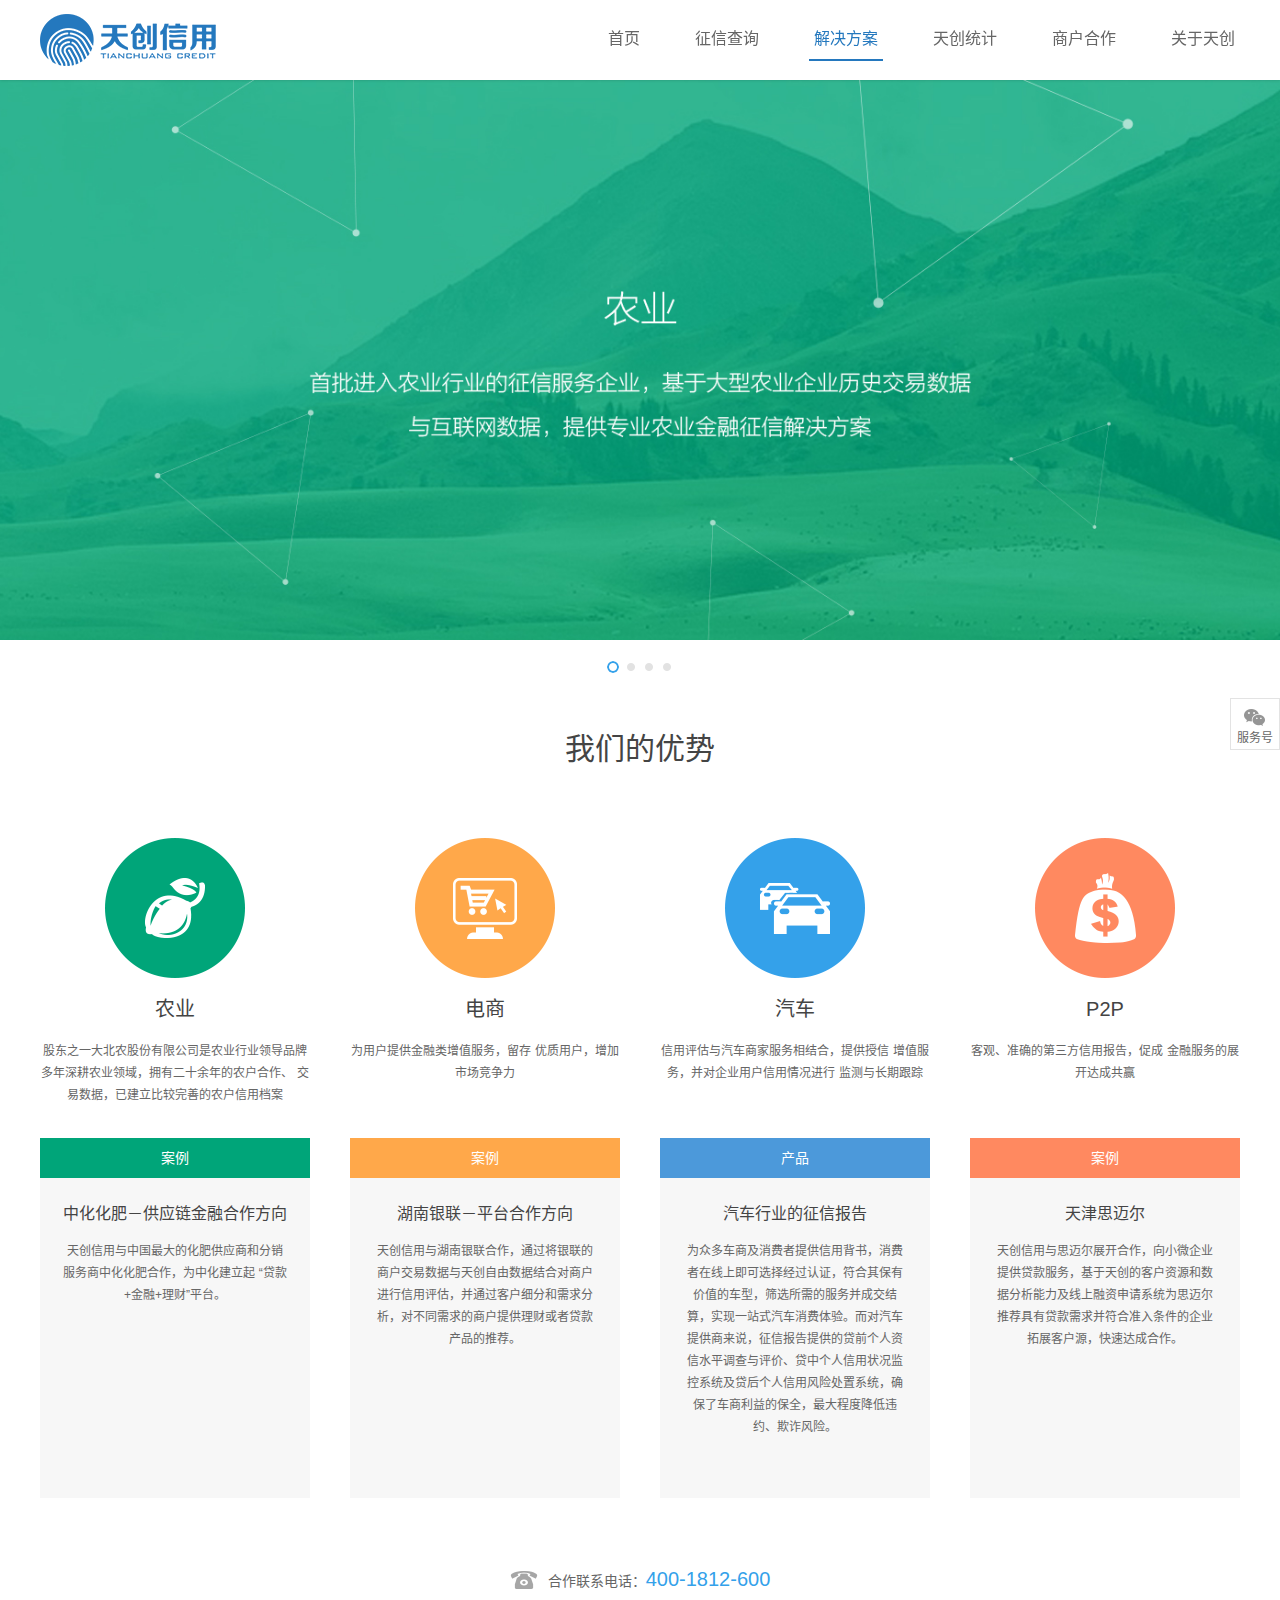
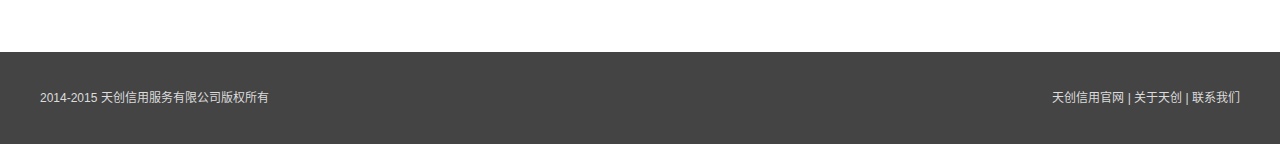
<file: tianchuang/case.html>
<!DOCTYPE html>
<html lang="zh-CN">
<head>
<!--[if IE]><meta http-equiv="X-UA-Compatible" content="IE=edge,chrome=1"><![endif]-->
<meta http-equiv="Content-Type" content="text/html; charset=utf-8" />
<meta name="viewport" content="width=device-width, initial-scale=1.0, maximum-scale=1.0, user-scalable=no,minimal-ui"  />
<meta name="apple-mobile-web-app-capable" content="yes">
<meta content="black" name="apple-mobile-web-app-status-bar-style" />
<meta name="format-detection" content="telephone=no">
<meta content="email=no" name="format-detection" />
<title>天创</title>
<link rel="stylesheet" href="css/top.css">
<link rel="stylesheet" href="css/channel.css">
<script src="js/jquery-1.8.2.min.js"></script>
<script src="js/common.js"></script> 
<script src="js/bootstrap-collapse.js"></script>
<script src="js/jquery.royalslider.min.js?v=9.3.6"></script> 
<script src="js/respond.js"></script>
<script src='js/nprogress.js'></script>
</head>

<body>
<div class="fade out"> 
<div class="navbar navbar-default navbar-fixed-top" role="navigation">
      <div class="container">
        <div class="navbar-header">
          <button type="button" class="navbar-toggle" data-toggle="collapse" data-target=".navbar-collapse">
            <span class="sr-only">Toggle navigation</span>
            <span class="icon-bar"></span>
            <span class="icon-bar"></span>
            <span class="icon-bar"></span>
          </button>
          <a class="navbar-brand" href="#">logo</a>
        </div>
        <div class="navbar-collapse collapse">
          <ul class="nav navbar-nav navbar-right">
            <li><a href="#">首页</a></li>
            <li><a href="#">征信查询</a></li>
            <li><a href="#" class="active">解决方案</a></li>
            <li><a href="#">天创统计</a></li>
            <li><a href="#">商户合作</a></li>
            <li><a href="#">关于天创</a></li>
          </ul>
           
        </div>
      </div>
    </div>

 
 
<div class="sliderContainer fullWidth clearfix">
  <div id="full-width-slider" class="royalSlider heroSlider rsMinW">
    <div class="rsContent"><a href="#"><img class="rsImg" src="images/s1.jpg" alt="" /><!--<a href="#" class="more">了解中联</a>--></a></div>
    <div class="rsContent"><a href="#"><img class="rsImg" src="images/s2.jpg" alt="" /></a></div>
    <div class="rsContent"><a href="#"><img class="rsImg" src="images/s3.jpg" alt="" /></a></div>
    <div class="rsContent"><a href="#"><img class="rsImg" src="images/s4.jpg" alt="" /></a></div>
 </div>
</div>
<script type="text/javascript">
jQuery(document).ready(function($) {
$('#full-width-slider').royalSlider({
arrowsNav: true,
loop: false,
keyboardNavEnabled: true,
controlsInside: false,
imageScaleMode: 'fill',
arrowsNavAutoHide: false,
autoScaleSlider: true, 
autoScaleSliderWidth: 960,     
autoScaleSliderHeight:350,
controlNavigation: 'bullets',
thumbsFitInViewport: false,
navigateByClick: true,
startSlideId: 0,
autoPlay:true,
transitionType:'move',
globalCaption: true,
deeplinking: {
enabled: true,
change: false
},
imgWidth: 2560,
imgHeight:610
});
});
</script>

<div class="goodness or">
 <div class="title"><h1>我们的优势</h1></div>
 <div class="con or">
  
 <div class="list">
  <dl>
   <dd><img src="images/ys_05.png"></dd>
   <dt><h2>农业</h2></dt>
   <dt>股东之一大北农股份有限公司是农业行业领导品牌多年深耕农业领域，拥有二十余年的农户合作、
交易数据，已建立比较完善的农户信用档案</dt>
  </dl>
  
 <div class="txt f1 or">
  <h3>案例</h3>
  <ul>
   <li><strong>中化化肥－供应链金融合作方向</strong></li>
   <li><p>天创信用与中国最大的化肥供应商和分销服务商中化化肥合作，为中化建立起
“贷款+金融+理财”平台。</p></li>
  </ul>
 </div> 
 <!--txt-->
 </div> 
 <!--list-->
 
 
 <div class="list">
  <dl>
   <dd><img src="images/ys_07.png"></dd>
   <dt><h2>电商</h2></dt>
   <dt>为用户提供金融类增值服务，留存
优质用户，增加市场竞争力</dt>
  </dl>
  
 <div class="txt f2 or">
  <h3>案例</h3>
  <ul>
   <li><strong>湖南银联－平台合作方向</strong></li>
   <li><p>天创信用与湖南银联合作，通过将银联的商户交易数据与天创自由数据结合对商户进行信用评估，并通过客户细分和需求分析，对不同需求的商户提供理财或者贷款产品的推荐。</p></li>
  </ul>
 </div> 
 <!--txt-->
 </div> 
 <!--list-->
 
 
 <div class="list">
  <dl>
   <dd><img src="images/ys_09.png"></dd>
   <dt><h2>汽车</h2></dt>
   <dt>信用评估与汽车商家服务相结合，提供授信
增值服务，并对企业用户信用情况进行
监测与长期跟踪</dt>
  </dl>
  
 <div class="txt f3 or">
  <h3>产品</h3>
  <ul>
   <li><strong>汽车行业的征信报告</strong></li>
   <li><p>为众多车商及消费者提供信用背书，消费者在线上即可选择经过认证，符合其保有价值的车型，筛选所需的服务并成交结算，实现一站式汽车消费体验。而对汽车提供商来说，征信报告提供的贷前个人资信水平调查与评价、贷中个人信用状况监控系统及贷后个人信用风险处置系统，确保了车商利益的保全，最大程度降低违约、欺诈风险。</p></li>
  </ul>
 </div> 
 <!--txt-->
 </div> 
 <!--list-->
 
 <div class="list">
  <dl>
   <dd><img src="images/ys_11.png"></dd>
   <dt><h2>P2P</h2></dt>
   <dt>客观、准确的第三方信用报告，促成
金融服务的展开达成共赢</dt>
  </dl>
  
 <div class="txt f4 or">
  <h3>案例</h3>
  <ul>
   <li><strong>天津思迈尔</strong></li>
   <li><p>天创信用与思迈尔展开合作，向小微企业提供贷款服务，基于天创的客户资源和数据分析能力及线上融资申请系统为思迈尔推荐具有贷款需求并符合准入条件的企业拓展客户源，快速达成合作。</p></li>
  </ul>
 </div> 
 <!--txt-->
 </div> 
 <!--list-->
 
 </div>
<!--con-->

<div class="bottom or"><i></i>合作联系电话：<strong>400-1812-600</strong></div>

</div>
<!--goodness-->
 
<div class="foot or">
 
 <div class="con or">
  <p>2014-2015 天创信用服务有限公司版权所有</p>
  <span><a href="#">天创信用官网</a> | <a href="#">关于天创</a> | <a href="#">联系我们</a></span> 
 </div>

</div>
 
<script>
    $('body').show();
    $('.version').text(NProgress.version);
    NProgress.start();
    setTimeout(function() { NProgress.done(); $('.fade').removeClass('out'); }, 10);
 
</script>

</div> 

<ul id="side-bar" class="side-pannel side-bar">
  
 
  <a href="javascript:;" class="wx"  title="微信"><em class="g-icon-wx1"></em>服务号<i></i></a>
  <!--<a href="javascript:;" class="wx"  title="微信"><em class="g-icon-wx1"></em>订阅号<i></i></a>-->
  <a href="javascript:;" class="gotop" style="display:none;"><em class="g-icon-top"></em></a>
</ul>
 
</body>
</html>
</file>
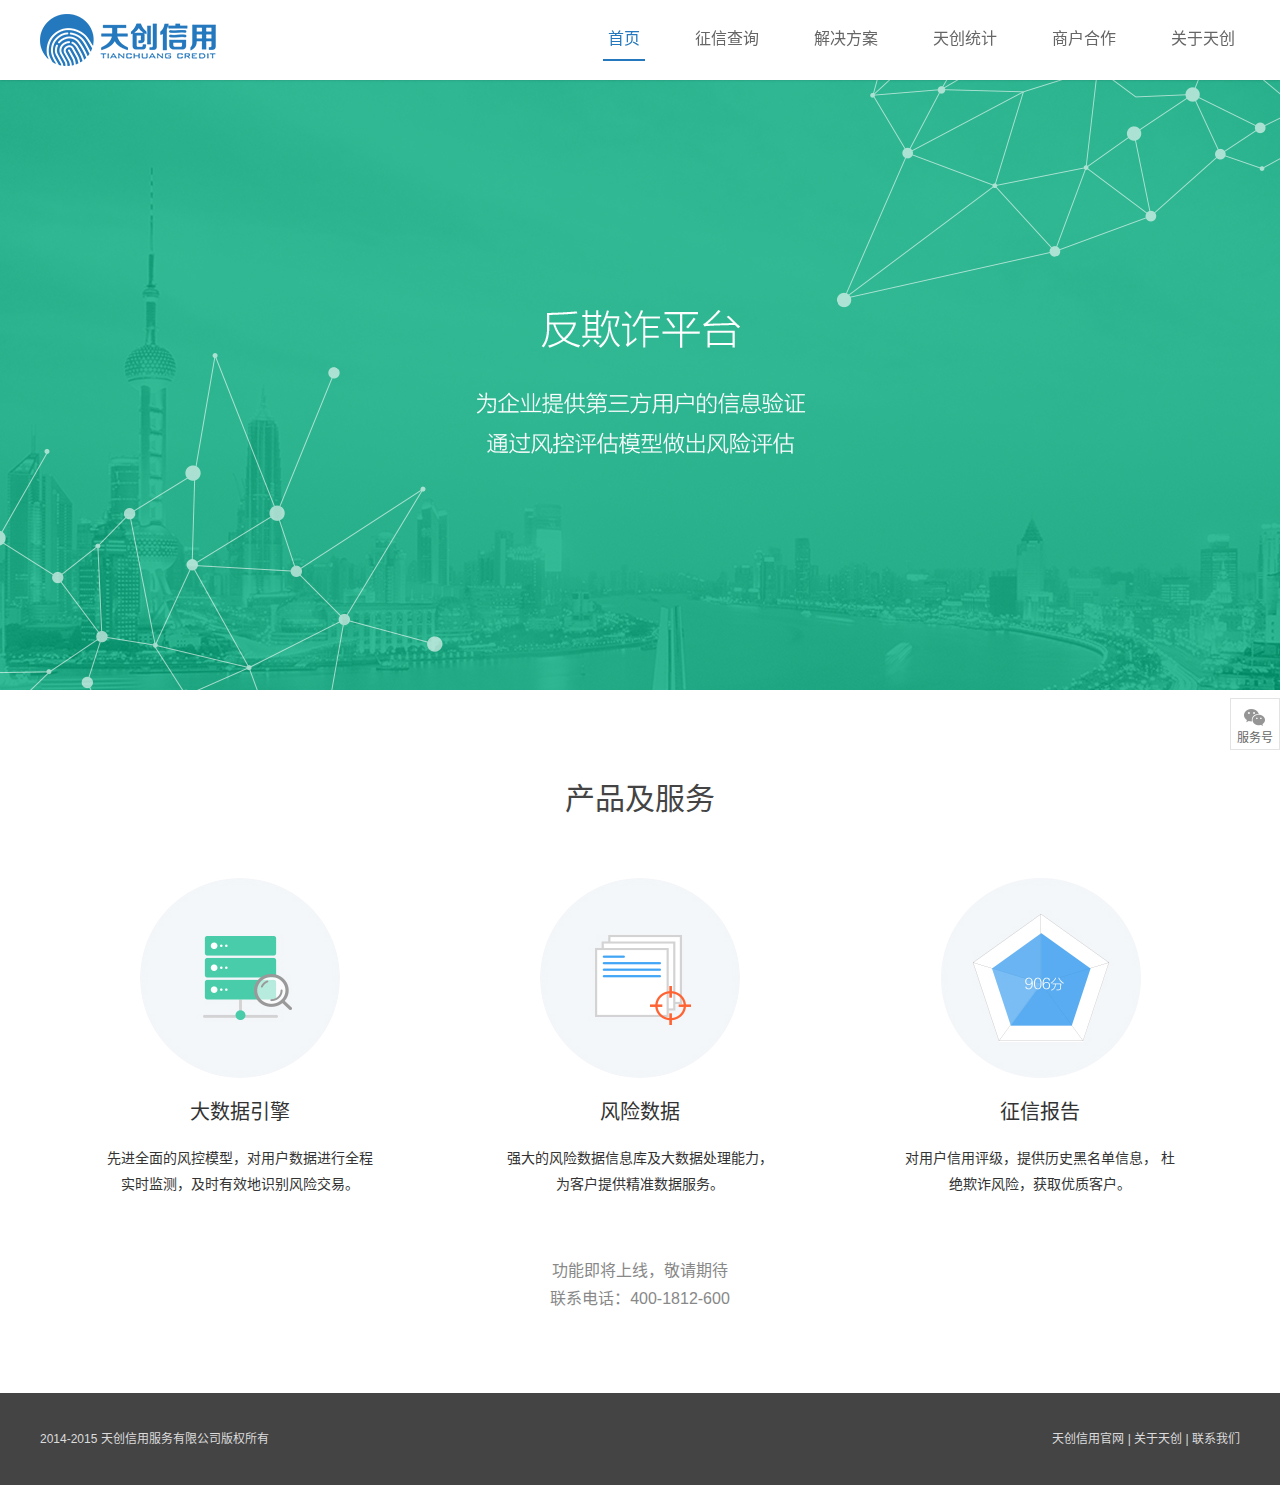
<file: tianchuang/fanqi.html>
<!DOCTYPE html>
<html lang="zh-CN">
<head>
<!--[if IE]><meta http-equiv="X-UA-Compatible" content="IE=edge,chrome=1"><![endif]-->
<meta http-equiv="Content-Type" content="text/html; charset=utf-8" />
<meta name="viewport" content="width=device-width, initial-scale=1.0, maximum-scale=1.0, user-scalable=no,minimal-ui"  />
<meta name="apple-mobile-web-app-capable" content="yes">
<meta content="black" name="apple-mobile-web-app-status-bar-style" />
<meta name="format-detection" content="telephone=no">
<meta content="email=no" name="format-detection" />
<title>天创</title>
<link rel="stylesheet" href="css/top.css">
<link rel="stylesheet" href="css/style.css">
<script src="js/jquery-1.8.2.min.js"></script>
<script src="js/common.js"></script> 
<script src="js/bootstrap-collapse.js"></script>
<script src="js/respond.js"></script>
<script src='js/nprogress.js'></script>
</head>

<body>
<div class="fade out"> 
<div class="navbar navbar-default navbar-fixed-top" role="navigation">
      <div class="container">
        <div class="navbar-header">
          <button type="button" class="navbar-toggle" data-toggle="collapse" data-target=".navbar-collapse">
            <span class="sr-only">Toggle navigation</span>
            <span class="icon-bar"></span>
            <span class="icon-bar"></span>
            <span class="icon-bar"></span>
          </button>
          <a class="navbar-brand" href="#">logo</a>
        </div>
        <div class="navbar-collapse collapse">
          <ul class="nav navbar-nav navbar-right">
            <li><a href="#" class="active">首页</a></li>
            <li><a href="#">征信查询</a></li>
            <li><a href="#">解决方案</a></li>
            <li><a href="#">天创统计</a></li>
            <li><a href="#">商户合作</a></li>
            <li><a href="#">关于天创</a></li>
          </ul>
           
        </div>
      </div>
    </div>

<!--<script src="js/bootstrap.js"></script>
<script src="js/jquery.bootstrap-autohidingnavbar.js"></script>
<script type="text/javascript">
  $("div.navbar-fixed-top").autoHidingNavbar();
</script>-->
 
<div class="banner or" style=" background:url(images/fanqi.jpg) no-repeat center top; background-size:cover;"></div>

<div class="product or">
 <div class="title"><h1>产品及服务</h1></div> 
 <div class="con or">
 <dl>
  <dd><img src="images/fuwu_05.jpg"></dd>
  <dt><h2>大数据引擎</h2></dt>
  <dt>先进全面的风控模型，对用户数据进行全程
实时监测，及时有效地识别风险交易。</dt>
 </dl>
 <dl>
  <dd><img src="images/fuwu_07.jpg"></dd>
  <dt><h2>风险数据</h2></dt>
  <dt>强大的风险数据信息库及大数据处理能力，
为客户提供精准数据服务。</dt>
 </dl>
 <dl>
  <dd><img src="images/fuwu_09.jpg"></dd>
  <dt><h2>征信报告</h2></dt>
  <dt>对用户信用评级，提供历史黑名单信息，
杜绝欺诈风险，获取优质客户。</dt>
 </dl>
 
 </div>
<!--con-->

 <div class="bottom or"><p>功能即将上线，敬请期待</p><p>联系电话：400-1812-600</p></div>

</div>
<!--product-->
 
<div class="foot or">
 
 <div class="con or">
  <p>2014-2015 天创信用服务有限公司版权所有</p>
  <span><a href="#">天创信用官网</a> | <a href="#">关于天创</a> | <a href="#">联系我们</a></span> 
 </div>

</div>
 
<script>
    $('body').show();
    $('.version').text(NProgress.version);
    NProgress.start();
    setTimeout(function() { NProgress.done(); $('.fade').removeClass('out'); }, 10);
 
</script>

</div> 

<ul id="side-bar" class="side-pannel side-bar">
  
 
  <a href="javascript:;" class="wx"  title="微信"><em class="g-icon-wx1"></em>服务号<i></i></a>
  <!--<a href="javascript:;" class="wx"  title="微信"><em class="g-icon-wx1"></em>订阅号<i></i></a>-->
  <a href="javascript:;" class="gotop" style="display:none;"><em class="g-icon-top"></em></a>
</ul>
 
</body>
</html>
</file>
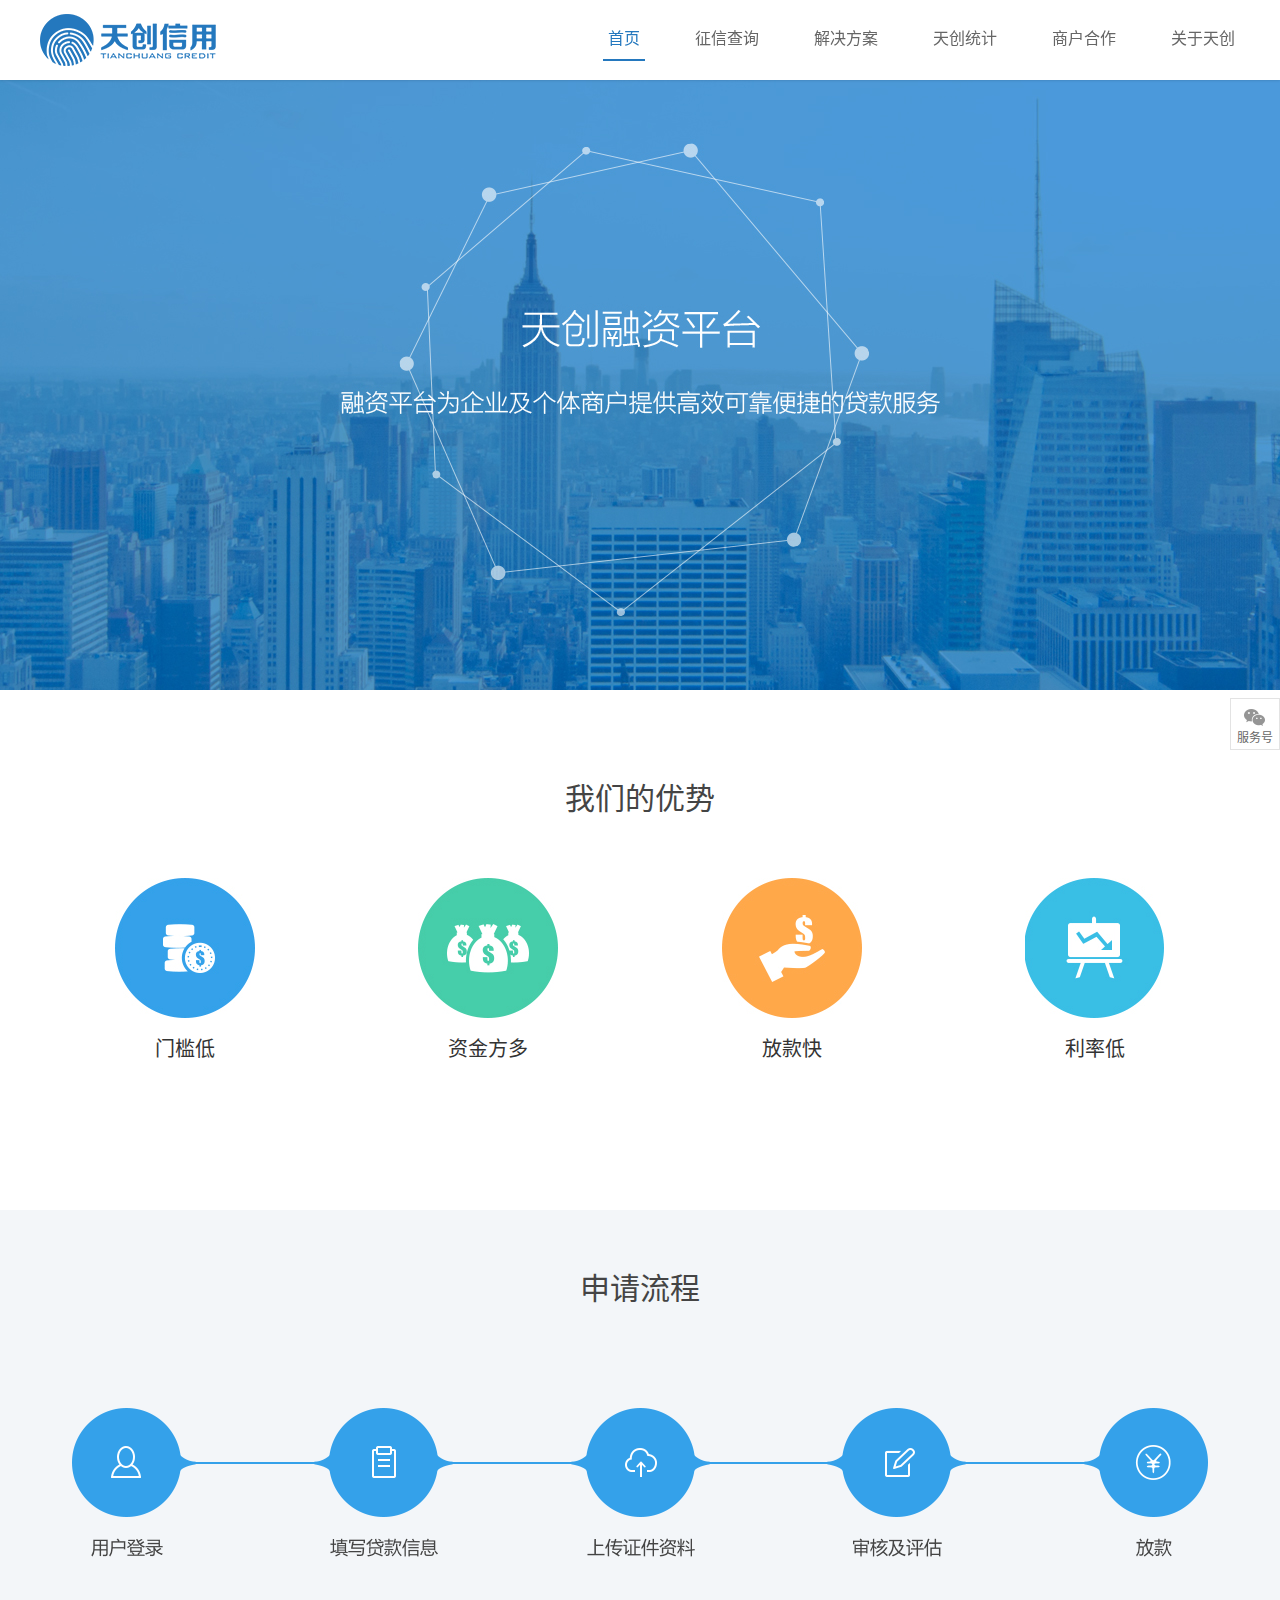
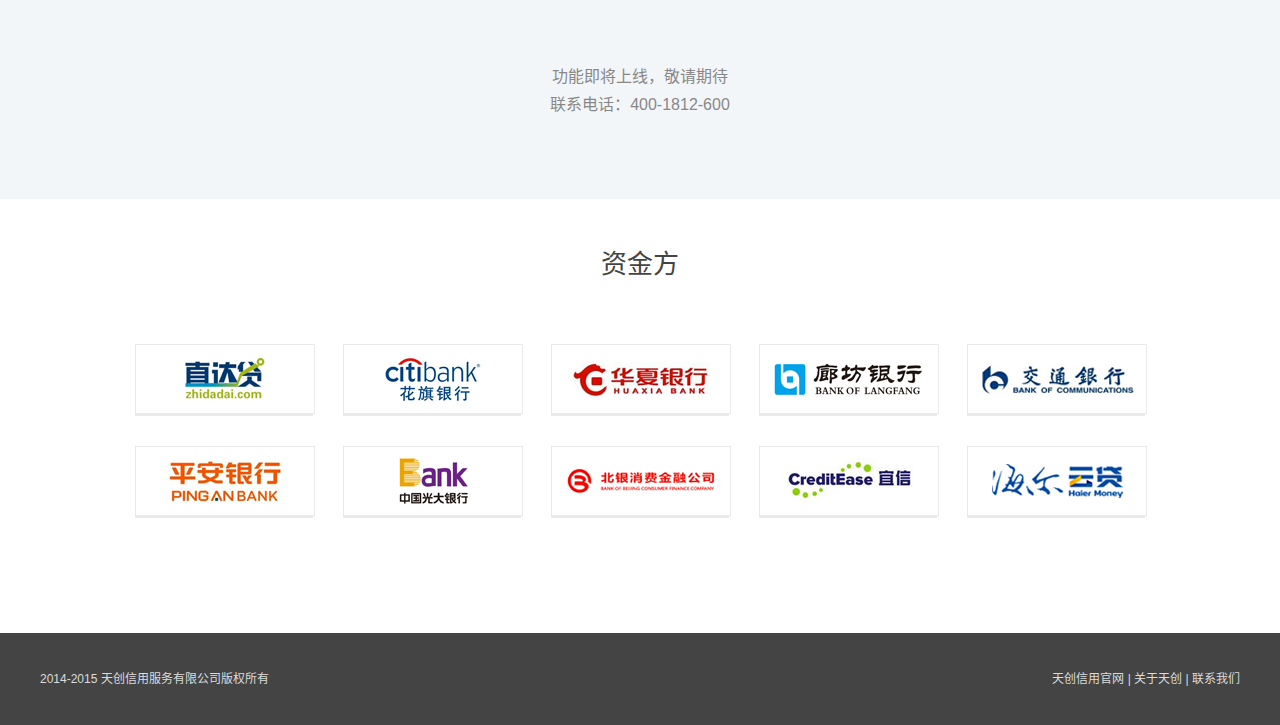
<file: tianchuang/pingtai.html>
<!DOCTYPE html>
<html lang="zh-CN">
<head>
<!--[if IE]><meta http-equiv="X-UA-Compatible" content="IE=edge,chrome=1"><![endif]-->
<meta http-equiv="Content-Type" content="text/html; charset=utf-8" />
<meta name="viewport" content="width=device-width, initial-scale=1.0, maximum-scale=1.0, user-scalable=no,minimal-ui"  />
<meta name="apple-mobile-web-app-capable" content="yes">
<meta content="black" name="apple-mobile-web-app-status-bar-style" />
<meta name="format-detection" content="telephone=no">
<meta content="email=no" name="format-detection" />
<title>天创</title>
<link rel="stylesheet" href="css/top.css">
<link rel="stylesheet" href="css/style.css">
<script src="js/jquery-1.8.2.min.js"></script>
<script src="js/common.js"></script> 
<script src="js/bootstrap-collapse.js"></script>
<script src="js/respond.js"></script>
<script src='js/nprogress.js'></script>
</head>

<body>
<div class="fade out"> 
<div class="navbar navbar-default navbar-fixed-top" role="navigation">
      <div class="container">
        <div class="navbar-header">
          <button type="button" class="navbar-toggle" data-toggle="collapse" data-target=".navbar-collapse">
            <span class="sr-only">Toggle navigation</span>
            <span class="icon-bar"></span>
            <span class="icon-bar"></span>
            <span class="icon-bar"></span>
          </button>
          <a class="navbar-brand" href="#">logo</a>
        </div>
        <div class="navbar-collapse collapse">
          <ul class="nav navbar-nav navbar-right">
            <li><a href="#" class="active">首页</a></li>
            <li><a href="#">征信查询</a></li>
            <li><a href="#">解决方案</a></li>
            <li><a href="#">天创统计</a></li>
            <li><a href="#">商户合作</a></li>
            <li><a href="#">关于天创</a></li>
          </ul>
           
        </div>
      </div>
    </div>

 
<div class="banner or" style=" background:url(images/pt.jpg) no-repeat center top; background-size:cover;"></div>

<div class="advantage or">
 <div class="title"><h1>我们的优势</h1></div>
 
 <div class="con or">
  
  <dl>
   <dd><img src="images/youshi_05.jpg"></dd>
   <dt><h2>门槛低</h2></dt>
  </dl>
  
  <dl>
   <dd><img src="images/youshi_07.jpg"></dd>
   <dt><h2>资金方多</h2></dt>
  </dl>
  
  <dl>
   <dd><img src="images/youshi_09.jpg"></dd>
   <dt><h2>放款快</h2></dt>
  </dl>
  
  <dl>
   <dd><img src="images/youshi_11.jpg"></dd>
   <dt><h2>利率低</h2></dt>
  </dl>
  
 </div>
 
</div>
<!--advantage-->
  

<div class="process or">
 <div class="title"><h1>申请流程</h1></div>
 <div class="con or">
  <div class="liuch"><img src="images/liuc.png"></div> 
  <div class="move_l or">
   <dl>
    <dd><img src="images/lc_18.png"></dd>
    <dt>用户登录</dt>
   </dl>
   <dl>
    <dd><img src="images/lc_20.png"></dd>
    <dt>填写贷款信息</dt>
   </dl>
   <dl>
    <dd><img src="images/lc_22.png"></dd>
    <dt>上传证件资料</dt>
   </dl>
   <dl>
    <dd><img src="images/lc_24.png"></dd>
    <dt>审核及评估</dt>
   </dl>
   <dl>
    <dd><img src="images/lc_26.png"></dd>
    <dt>放款</dt>
   </dl>
  
  </div>
 <!--move_l-->
 </div>
 <!--con-->
 <div class="bottom or"><p>功能即将上线，敬请期待</p><p>联系电话：400-1812-600</p></div>
 
</div>
 <!--process-->
 
 
<div class="zijin or">
 <div class="title"><h1>资金方</h1></div>
 <div class="con or">
 <ul>
  <li><img src="images/zijin_07.png"></li>
  <li><img src="images/zijin_09.png"></li>
  <li><img src="images/zijin_11.png"></li>
  <li><img src="images/zijin_13.png"></li>
  <li><img src="images/zijin_15.png"></li>
  <li><img src="images/zijin_22.png"></li>
  <li><img src="images/zijin_23.png"></li>
  <li><img src="images/zijin_24.png"></li>
  <li><img src="images/zijin_25.png"></li>
  <li><img src="images/zijin_26.png"></li>
 </ul>
 </div>
<!--con-->
</div> 
<!--zijin--> 


<div class="foot or">
 
 <div class="con or">
  <p>2014-2015 天创信用服务有限公司版权所有</p>
  <span><a href="#">天创信用官网</a> | <a href="#">关于天创</a> | <a href="#">联系我们</a></span> 
 </div>

</div>
 
<script>
    $('body').show();
    $('.version').text(NProgress.version);
    NProgress.start();
    setTimeout(function() { NProgress.done(); $('.fade').removeClass('out'); }, 10);
 
</script>

</div> 

<ul id="side-bar" class="side-pannel side-bar">
  
 
  <a href="javascript:;" class="wx"  title="微信"><em class="g-icon-wx1"></em>服务号<i></i></a>
  <!--<a href="javascript:;" class="wx"  title="微信"><em class="g-icon-wx1"></em>订阅号<i></i></a>-->
  <a href="javascript:;" class="gotop" style="display:none;"><em class="g-icon-top"></em></a>
</ul>
 
</body>
</html>
</file>
<file: tianchuang/css/top.css>
html,body,div,span,applet,object,iframe,h1,h2,h3,h4,h5,h6,p,blockquote,pre,a,abbr,acronym,address,big,cite,code,del,dfn,em,font,img,ins,kbd,q,s,samp,small,strike,strong,sub,sup,tt,var,dl,dt,dd,ol,ul,li,fieldset,form,label,legend,table,caption,tbody,tfoot,thead,tr,th,td,section, article, aside, header, footer, nav, dialog, figure,menu,hgroup,iframe{ margin:0; padding:0; border:0;  -webkit-font-smoothing:antialiased; font-family:"Lantinghei SC", "Open Sans", Arial, "Hiragino Sans GB", "Microsoft YaHei", "微软雅黑", "STHeiti", "WenQuanYi Micro Hei", SimSun, sans-serif;}
html{ -webkit-text-size-adjust:none;}
body{ font-size:12px; line-height:22px; background:#fff;  -webkit-font-smoothing: antialiased; -moz-font-smoothing: antialiased;  font-smoothing: antialiased;  color:#333;}
input,textarea{ resize:none; font-family:"Microsoft YaHei"; border-radius: 0;background: #fff;border: 0; -webkit-appearance: none;}
img{ border:none;vertical-align:middle; -ms-interpolation-mode: bicubic; max-width:100%;}
ul,li{ list-style:none;}
a{ text-decoration:none; color:#333; outline:none; }
a:hover{ color:#063b96;}
input:focus,textarea:focus{ outline:none; }
h1,h2,h3{  font-weight:normal;} 
::selection{ background:none; color:#333;}
::-moz-selection{ background:none; color:#333;}
::-webkit-selection{ background:none; color:#333;}
.or{ overflow:hidden;} 
@font-face { 
    [font-family: <family-name>;]? [src: [ <uri> [format(<string>#)]? | <font-face-name> ]#;]? [unicode-range: <urange>#;]? [font-variant: <font-variant>;]? [font-feature-settings: normal|<feature-tag-value>#;]? [font-stretch: <font-stretch>;]? [font-weight: <weight>]; [font-style: <style>]; 
    }

/*菜单*/
.sr-only {position: absolute;width: 1px;height: 1px;padding: 0;margin: -1px;overflow: hidden;clip: rect(0, 0, 0, 0);border: 0;}
.container {padding-right:15px;padding-left:15px;  margin:0 auto;}
.container:before,.container:after {display: table;content: " ";}
.container:after {clear: both;}.container:before,
.container:after {display: table;content: " ";}
.container:after {clear: both;}

@media (min-width: 768px) {
  .container {width:810px;  padding:14px 0; }
}
@media (min-width: 992px) {
  .container {width:970px; }
}

@media (min-width: 1200px) {
  .container {width:1170px;   }
}
 

.collapse {display: none;}
.collapse.in {display: block;}
.collapsing {position: relative;height: 0;overflow: hidden;-webkit-transition: height 0.35s ease;transition: height 0.35s ease;}
.caret {display: inline-block;width: 0;height: 0;margin-left: 2px;vertical-align: middle;border-top: 4px solid;
border-right: 4px solid transparent;border-left: 4px solid transparent;}
.dropdown {position: relative;}
.dropdown-toggle:focus {outline: 0;}

 

@media (min-width: 768px) {
  .navbar-right .dropdown-menu {right: 0;left: auto;}
}


.nav {padding-left: 0;margin-bottom: 0;list-style: none;}
.nav:before,.nav:after {display: table;content: " ";}
.nav:after {clear: both;}
.nav:before,.nav:after {display: table;content: " ";}
.nav:after {clear: both;}
.nav > li {position: relative;display: block;}
.nav > li > a {position: relative;display: block;padding:0; margin-left:45px;}
.nav > li > a:hover,.nav > li > a:focus {text-decoration: none;}
 
.nav .open > a,
.nav .open > a:hover,
.nav .open > a:focus {background-color: #eeeeee;border-color: #428bca;}
.nav .nav-divider {height: 1px;margin: 9px 0;overflow: hidden;background-color: #e5e5e5;}
.nav > li > a > img {max-width: none;}

 

.navbar {position: relative;min-height: 50px;margin-bottom: 20px;border: 1px solid transparent;}
.navbar:before,
.navbar:after {display: table;content: " ";}
.navbar:after {clear: both;}
.navbar:before,
.navbar:after {display: table;content: " ";}
.navbar:after {clear: both;}

@media (min-width: 768px) {
 .navbar {border-radius: 4px;}
}

.navbar-header:before,
.navbar-header:after {display: table;content: " ";}
.navbar-header:after {clear: both;}
.navbar-header:before,
.navbar-header:after {display: table;content: " ";}
.navbar-header:after {clear: both;}
@media (min-width: 768px) {
  .navbar-header {float: left;}
}

.navbar-collapse {max-height: 340px;padding-right: 15px;padding-left: 15px;overflow-x: visible;border-top: 1px solid transparent;box-shadow: inset 0 1px 0 rgba(255, 255, 255, 0.1);-webkit-overflow-scrolling: touch;}
.navbar-collapse:before,
.navbar-collapse:after {display: table;content: " ";}
.navbar-collapse:after {clear: both;}
.navbar-collapse:before,
.navbar-collapse:after {display: table;content: " ";}
.navbar-collapse:after {clear: both;}
/*.navbar-collapse.in {overflow-y: auto;}*/

@media (min-width: 768px) {
.navbar-collapse {width: auto;border-top: 0;box-shadow: none;}
.navbar-collapse.collapse {display: block !important;height: auto !important;padding-bottom: 0;overflow: visible !important;}
.navbar-collapse.in {overflow-y: visible;}
.navbar-fixed-top .navbar-collapse,
.navbar-static-top .navbar-collapse,
.navbar-fixed-bottom .navbar-collapse {padding-right: 0;padding-left: 0;}
}

.container > .navbar-header,
.container > .navbar-collapse {margin-right: -15px;margin-left: -15px;}

@media (min-width: 768px) {
.container > .navbar-header,
.container > .navbar-collapse {margin-right: 0;margin-left: 0;}
}

.navbar-static-top {z-index: 1000;border-width: 0 0 1px;}

@media (min-width: 768px) {
.navbar-static-top {border-radius: 0;}
}

.navbar-fixed-top,.navbar-fixed-bottom {position:fixed;right: 0;left: 0;z-index: 1030;}

@media (min-width: 768px) {
.navbar-fixed-top,
.navbar-fixed-bottom {border-radius: 0;}
}

.navbar-fixed-top {top: 0; border-width:0px;}
.navbar-fixed-bottom {bottom: 0;margin-bottom: 0;border-width:0;}
.navbar-brand {float: left; width:176px; height:52px; margin:0px 0 0 10px;  background:url(../images/logo_b.png) no-repeat; -webkit-background-size:auto 52px;  background-size:auto 52px; text-indent:-100000px;}
.navbar-brand:hover,
.navbar-brand:focus {text-decoration: none;}

@media (max-width: 768px) {
.navbar-brand{  width:120px; height:33px; -webkit-background-size:auto 33px;  background-size:auto 33px; margin:10px 0 0 10px}
 
}

@media (min-width: 768px) {
.navbar > .container .navbar-brand {margin-left: -15px;}}

.navbar-toggle {position: relative;float: right;padding: 9px 10px;margin-top: 8px;margin-right: 15px;margin-bottom: 8px;background-color: transparent;background-image: none;border: 1px solid transparent;border-radius: 4px; cursor:pointer;}
.navbar-toggle .icon-bar {display: block;width: 22px;height: 2px;border-radius: 1px; cursor:pointer;}
.navbar-toggle .icon-bar + .icon-bar {margin-top: 4px;}

@media (min-width: 768px) {
.navbar-toggle {display: none;}
}

.navbar-nav {margin: 7.5px -15px;}
 

@media (max-width: 767px) {
.navbar-nav .open .dropdown-menu {position: static;float: none;width: auto;margin-top: 0;background-color: transparent;border: 0;box-shadow: none;}
.navbar-nav .open .dropdown-menu > li > a,
.navbar-nav .open .dropdown-menu .dropdown-header {padding: 5px 15px 5px 25px;}
.navbar-nav .open .dropdown-menu > li > a {line-height: 20px; color:#333;}
.navbar-nav {margin:0px -15px; background:rgba(255,255,255,.9);}
}

@media (min-width: 768px) {
.navbar-nav {float: left;margin: 0;}
.navbar-nav > li {float: left;}
.navbar-nav > li > a { padding:15px 5px 10px 5px;  line-height:20px; }
.navbar-nav.navbar-right:last-child {margin-right: -15px;}
.navbar-brand{ margin:0px 0 0 20px;}
}

@media (min-width: 768px) {
.navbar-left {float: left !important;}
.navbar-right {float: right !important;}
}
 
 
.navbar-nav > li > .dropdown-menu {margin-top: 0;border-top-right-radius: 0;border-top-left-radius: 0;}
.navbar-fixed-bottom .navbar-nav > li > .dropdown-menu {border-bottom-right-radius: 0;border-bottom-left-radius: 0;}
.navbar-nav.pull-right > li > .dropdown-menu,.navbar-nav > li > .dropdown-menu.pull-right {right: 0;left: auto;}
.navbar-default {background:#fff;   -webkit-box-shadow:0 0 3px 0px rgba(0,0,0,.2); box-shadow:0 0 3px 0px rgba(0,0,0,.2);}
.navbar-default .navbar-brand {color: #222;}
.navbar-default .navbar-brand:hover,
.navbar-default .navbar-brand:focus {color: #5e5e5e;background-color: transparent;}
.navbar-default .navbar-text {color: #222;}
.navbar-default .navbar-nav li a {color:#666666; font-size:16px; position:relative;}
.navbar-default .navbar-nav li a.active,
.navbar-default .navbar-nav li a:hover{color:#2478be; border-bottom:2px solid #2478be; }
.navbar-default .navbar-nav li a.active:after{ content:""; }

 

.navbar-default .navbar-toggle {border-color: none;}
.navbar-default .navbar-toggle:hover,
.navbar-default .navbar-toggle:focus {background-color: none;}
.navbar-default .navbar-toggle .icon-bar {background-color:#666;}
.navbar-default .navbar-collapse,
.navbar-default .navbar-form { border-color: #e7e7e7;}
.navbar-default .navbar-nav > .open > a,
.navbar-default .navbar-nav > .open > a:hover,
.navbar-default .navbar-nav > .open > a:focus {color: #555555;background-color: #e7e7e7;}

@media (max-width: 767px) {
.navbar-default .navbar-nav > li > a{ text-align:center; margin:0; padding:5px 0 15px 0;}	
.navbar-default .navbar-nav .open .dropdown-menu > li > a {color: #777777;}
.navbar-default .navbar-nav .open .dropdown-menu > li > a:hover,
.navbar-default .navbar-nav .open .dropdown-menu > li > a:focus {color: #333333;background-color: transparent;}
.navbar-default .navbar-nav .open .dropdown-menu > .active > a,
.navbar-default .navbar-nav .open .dropdown-menu > .active > a:hover,
.navbar-default .navbar-nav .open .dropdown-menu > .active > a:focus {color: #555555;}
.navbar-default .navbar-nav .open .dropdown-menu > .disabled > a,
.navbar-default .navbar-nav .open .dropdown-menu > .disabled > a:hover,
.navbar-default .navbar-nav .open .dropdown-menu > .disabled > a:focus {color: #cccccc;background-color: transparent;}

.navbar-default .navbar-nav li a.active,
.navbar-default .navbar-nav li a:hover{  border-bottom:0px solid #2478be; }

}
.navbar-default .navbar-link {color: #777777;}
.navbar-default .navbar-link:hover {  color: #333333;}
 
.foot{ width:100%; background:#444; clear:both;}
.foot .con{ width:1200px; margin:35px auto; color:#dcdcdc; text-align:center;}
.foot .con p{ float:left; }
.foot .con span{ float:right;}
.foot .con span a{ color:#dcdcdc;}
.foot .con span a:hover{ text-decoration:underline;} 


/*右侧浮动*/  
.side-pannel {position:fixed; border:1px solid #e3e3e3; border-bottom:0; width:48px; bottom: 150px; right:0px; z-index:1199}

.side-bar a {width:48px;height:50px; background:#fff; position: relative; color: #676767;text-align:center;display:block; cursor:pointer; float:left; border-bottom:1px solid #e3e3e3; }

.side-bar a em { background: url(../images/goto.png) no-repeat; display: block; margin:10px auto 0 auto;}
.side-bar a em.g-icon-wx1{ background-position:0 0; width:22px; height:18px;}
.side-bar a em.g-icon-top{ background-position:0 -28px; width:20px; height:10px; margin:22px auto 0 auto;}

.side-bar a.wx i {background: url(../images/sprite.png) no-repeat; width:135px;height:160px;position: absolute;left: -135px;top: 50%; margin-top:-60px;display: none;background-position: 0 0}
.side-bar a.wx:hover i {display: block}

.side-bar a.dh dl {background:#ffd7d8; width:160px;height:37px; padding-top:5px;position:absolute;left: -160px;top:50%; margin-top:-21px;display: none; text-align:center; line-height:18px; color:#fc3b3b;}
.side-bar a.dh:hover dl {display:block}
.side-bar a.dh dl dd{ font-size:16px; font-weight:bold;}
 
 
.foot{ width:100%; background:#444; clear:both;}
.foot .con{ width:1200px; margin:35px auto; color:#dcdcdc; text-align:center;}
.foot .con p{ float:left; }
.foot .con span{ float:right;}
.foot .con span a{ color:#dcdcdc;}
.foot .con span a:hover{ text-decoration:underline;} 
@media screen and (max-width:1220px){
.foot .con{ width:90%;}
}
@media screen and (max-width:470px){
.foot .con{ text-align:center;} 
.foot .con p{ width:100%; float:none; }
.foot .con span{ float:none; width:100%;}
}
</file>
<file: tianchuang/css/style.css>
/*幻灯*/ 
 
#full-width-slider { width:100%; color: #000; margin-top:80px;}
.coloredBlock { width:350px;left:20%; top: 5%;}
.infoBlock { width:350px; position:absolute;top:72%; left:50% ; margin:0 0 0 -175px; overflow: hidden; }
.infoBlockLeftBlack { }
.infoBlock h4 {font-size: 20px;line-height: 1.2;margin: 0; }
 
.infoBlock a {color: #FFF; display:inline-block; background:#13b125; font-size:16px; font-weight:normal; padding:0 30px; height:46px; line-height:46px; text-align:center; border-radius:4px; margin-right:10px; -moz-transition: all 0.3s  ease-in-out; -webkit-transition: all 0.3s  ease-in-out; transition: all 0.3s  ease-in-out;}
.infoBlock a:hover{ background:#1ea721 ; }
 

.fullWidth {max-width:2200px; margin: 0 auto 0 auto;}
.rsContent a.more{ display:block; position:absolute; left:50%; bottom:72px; width:160px; height:46px; line-height:46px; border-radius:4px; background:#133f8b; color:#fff; font-size:16px; margin-left:-80px; text-align:center;-moz-transition: all 0.5s  ease-in-out; -webkit-transition: all 0.5s  ease-in-out; transition: all 0.5s ease-in-out;}
.rsContent a.more:hover{ background:#092f70;}
 @media screen and (min-width:760px) and (min-height:460px) {
.heroSlider .rsOverflow,  .royalSlider.heroSlider {
	height:460px !important;}
	 
}
 
 @media screen and (min-width:960px) and (min-height:660px) {
.heroSlider .rsOverflow,  .royalSlider.heroSlider {
	height:560px !important;
}
}
 
 @media screen and (min-width:960px) and (min-height:1000px) {
.heroSlider .rsOverflow,  .royalSlider.heroSlider {
	height:690px !important;
}
}
@media screen and (min-width:0px) and (max-width:800px) {
.royalSlider.heroSlider,  .royalSlider.heroSlider .rsOverflow {
	height: 400px !important;
}
 
.infoBlock h4{ display:none;}
}

@media screen and (min-width:0px) and (max-width:600px) {
.royalSlider.heroSlider,  .royalSlider.heroSlider .rsOverflow {
	height: 300px !important;
}
 
}


.royalSlider { width: 600px; height: 400px; position: relative; direction: ltr;}
.royalSlider > * { float: left;}
.rsWebkit3d .rsSlide { -webkit-transform: translateZ(0);}
.rsWebkit3d .rsSlide, .rsWebkit3d .rsContainer, .rsWebkit3d .rsThumbs, .rsWebkit3d .rsPreloader, .rsWebkit3d img, .rsWebkit3d .rsOverflow, .rsWebkit3d .rsBtnCenterer, .rsWebkit3d .rsAbsoluteEl, .rsWebkit3d .rsABlock, .rsWebkit3d .rsLink { -webkit-backface-visibility: hidden;}
.rsFade.rsWebkit3d .rsSlide, .rsFade.rsWebkit3d img, .rsFade.rsWebkit3d .rsContainer { -webkit-transform: none;}
.rsOverflow { width: 100%;height: 100%;position: relative;overflow: hidden;float: left;-webkit-tap-highlight-color: rgba(0,0,0,0);}
.rsVisibleNearbyWrap {width: 100%;height: 100%;position: relative;overflow: hidden;left: 0;top: 0;-webkit-tap-highlight-color: rgba(0,0,0,0);}
.rsVisibleNearbyWrap .rsOverflow {position: absolute;left: 0;top: 0;}
.rsContainer {position: relative;width: 100%;height: 100%;-webkit-tap-highlight-color: rgba(0,0,0,0);}
.rsArrow, .rsThumbsArrow {cursor: pointer;}
.rsThumb {float: left;position: relative;}
.rsArrow, .rsNav, .rsThumbsArrow {opacity: 1;-webkit-transition: opacity 0.3s linear;-moz-transition: opacity 0.3s linear;-o-transition: opacity 0.3s linear;transition: opacity 0.3s linear;}
.rsHidden {opacity: 0;visibility: hidden;-webkit-transition: visibility 0s linear 0.3s, opacity 0.3s linear;-moz-transition: visibility 0s linear 0.3s, opacity 0.3s linear;-o-transition: visibility 0s linear 0.3s, opacity 0.3s linear;transition: visibility 0s linear 0.3s, opacity 0.3s linear;}
.rsGCaption {width: 100%;float: left;text-align: center;}
/* Fullscreen options, very important ^^ */
.royalSlider.rsFullscreen {position: fixed !important;height: auto !important;width: auto !important;
margin: 0 !important;padding: 0 !important;z-index: 2147483647 !important;top: 0 !important;left: 0 !important;bottom: 0 !important;right: 0 !important;}
.royalSlider .rsSlide.rsFakePreloader {opacity: 1 !important;-webkit-transition: 0s;-moz-transition: 0s;-o-transition: 0s;transition: 0s;display: none;}
.rsSlide {position: absolute;left: 0;top: 0;display: block;overflow: hidden;height: 100%;width: 100%;}
.royalSlider.rsAutoHeight, .rsAutoHeight .rsSlide {height: auto;}
.rsContent {width: 100%;height: 100%;position: relative;}
.rsPreloader {position: absolute;z-index: 0;}
.rsNav {-moz-user-select: -moz-none;-webkit-user-select: none;user-select: none;}
.rsNavItem {-webkit-tap-highlight-color: rgba(0,0,0,0.25);}
.rsThumbs {cursor: pointer;position: relative;overflow: hidden;float: left;z-index: 22;}
.rsTabs {float: left;background: none !important;}
.rsTabs, .rsThumbs {-webkit-tap-highlight-color: rgba(0,0,0,0);-webkit-tap-highlight-color: rgba(0,0,0,0);}
.rsVideoContainer {width: auto;height: auto;line-height: 0;position: relative;}
.rsVideoFrameHolder {position: absolute;left: 0;top: 0;background: #141414;opacity: 0;-webkit-transition: .3s;}
.rsVideoFrameHolder.rsVideoActive {opacity: 1;}
.rsVideoContainer iframe, .rsVideoContainer video, .rsVideoContainer embed, .rsVideoContainer .rsVideoObj {
position: absolute;z-index: 50;left: 0;top: 0;width: 100%;height: 100%;}
/* ios controls over video bug, shifting video */
.rsVideoContainer.rsIOSVideo iframe, .rsVideoContainer.rsIOSVideo video, .rsVideoContainer.rsIOSVideo embed {-webkit-box-sizing: border-box;-moz-box-sizing: border-box;box-sizing: border-box;padding-right: 44px;}
.rsABlock { position: absolute;z-index: 15;}
img.rsImg {max-width: none;}
.grab-cursor {  }
.grabbing-cursor {cursor: url(../images/grabbing.png) 8 8, move;}
.rsNoDrag {cursor: auto;}
.rsLink {left: 0;top: 0;position: absolute;width: 100%;height: 100%;display: block;z-index: 20; }

.rsMinW,
.rsMinW .rsOverflow,
.rsMinW .rsSlide,
.rsMinW .rsVideoFrameHolder,
.rsMinW .rsThumbs {background: #fff;color: #FFF;}



.rsMinW .rsArrow {height: 32px;width: 32px;position: absolute;display: block;cursor: pointer;z-index: 21;}
.rsMinW .rsArrowLeft { right: 37px; bottom: 7px; }
.rsMinW .rsArrowRight { right: 7px; bottom: 7px; }

.rsMinW .rsArrowIcn { width: 24px;height: 24px;margin-top: 3px;margin-left: 3px;position: absolute;cursor: pointer;background: transparent;border-radius: 2px;}
.rsMinW .rsArrowIcn:hover {}

.rsMinW.rsHor .rsArrowLeft .rsArrowIcn { background-position: -68px -36px; }
.rsMinW.rsHor .rsArrowRight .rsArrowIcn { background-position: -68px -68px; }
.rsMinW.rsVer .rsArrowLeft .rsArrowIcn { background-position: -100px -36px; }
.rsMinW.rsVer .rsArrowRight .rsArrowIcn { background-position: -100px -68px; }
.rsMinW .rsArrowDisabled .rsArrowIcn { opacity: .3 !important; filter: alpha(opacity=30);  *display: none; }


.rsMinW .rsBullets { width:100px; position: absolute;bottom:-35px;left:50%; margin:0 0 0 -50px; z-index: 35;padding-top: 4px; height: auto; text-align: center;line-height:12px;overflow: hidden;}
.rsMinW .rsBullet { display: inline-block;*display:inline; *zoom:1; }
.rsMinW .rsBullet span {display: block; width:12px;height:12px;border-radius: 50%;background:url(../images/off.png) no-repeat; margin:0 3px; cursor:pointer;}
.rsMinW .rsBullet.rsNavSelected span {background:url(../images/on.png) no-repeat;}

.rsMinW .rsThumbsHor {width: 100%;height: auto;}
.rsMinW .rsThumbsVer {width: 96px;height: 100%;position: absolute;top: 0;right: 0;}
.rsMinW.rsWithThumbsHor .rsThumbsContainer {position: relative;height: 100%;}
.rsMinW.rsWithThumbsVer .rsThumbsContainer {position: relative;width: 100%;}
.rsMinW .rsThumb {float: left;overflow: hidden;width: 96px;height: 72px;}
.rsMinW .rsThumb img {width: 100%;height: 100%;}
.rsMinW .rsThumb.rsNavSelected {background: #333;}
.rsMinW .rsThumb.rsNavSelected img {filter: alpha(opacity=40);opacity: 0.7;}
.rsMinW .rsThumb.rsNavSelected span.thumbIco {position: absolute;top: 0;bottom: 0;left: 0;right: 0;border: 2px solid #FFF;border: 2px solid rgba(255,255,255,0.9);-webkit-backface-visibility: hidden;} 
.rsMinW .rsTmb {display: block;}




/* Thumbnails arrow icons */
.rsMinW .rsThumbsArrow {height: 100%;width: 20px;position: absolute;display: block;cursor: pointer;	z-index: 21;	}
.rsMinW.rsWithThumbsVer .rsThumbsArrow {width: 100%;height: 20px;}
.rsMinW.rsWithThumbsVer .rsThumbsArrowLeft { top: 0; left: 0; }
.rsMinW.rsWithThumbsVer .rsThumbsArrowRight { bottom: 0;  left: 0; }
.rsMinW.rsWithThumbsHor .rsThumbsArrowLeft { left: 0; top: 0; }
.rsMinW.rsWithThumbsHor .rsThumbsArrowRight { right: 0; top:0; }
.rsMinW .rsThumbsArrowIcn {		width: 16px;height: 16px;top: 50%;left: 50%;margin-top:-8px;	margin-left: -8px;position: absolute;	cursor: pointer;	background: url('../images/rs-minimal-white.png');}
.rsMinW.rsWithThumbsHor .rsThumbsArrowLeft .rsThumbsArrowIcn { background-position: -128px -32px; }
.rsMinW.rsWithThumbsHor .rsThumbsArrowRight .rsThumbsArrowIcn { background-position: -128px -48px; }

.rsMinW.rsWithThumbsVer .rsThumbsArrowLeft .rsThumbsArrowIcn { background-position: -144px -32px; }
.rsMinW.rsWithThumbsVer .rsThumbsArrowRight .rsThumbsArrowIcn { background-position: -144px -48px; }

.rsMinW .rsThumbsArrowDisabled { display: none !important; }

/* Thumbnails resizing on smaller screens */
@media screen and (min-width: 0px) and (max-width: 800px) {
	.rsMinW .rsThumb {width: 59px;height: 44px;}
	.rsMinW .rsThumbsHor {height: 44px;}
	.rsMinW .rsThumbsVer {width: 59px;}
}
 
.rsMinW .rsTabs {width: 100%;height: auto;margin: 0 auto;text-align:center;overflow: hidden; padding-top: 12px; position: relative;}
.rsMinW .rsTab {display: inline-block;cursor: pointer;text-align: center;height: auto;width: auto;color: #333;
padding: 5px 13px 6px;min-width: 72px;border: 1px solid #D9D9DD;border-right: 1px solid #f5f5f5;text-decoration: none;background-color: #000;background-image: -webkit-linear-gradient(top, #fefefe, #f4f4f4); background-image-moz-linear-gradient(top, #fefefe, #f4f4f4);background-image:         linear-gradient(to bottom, #fefefe, #f4f4f4);*display:inline; *zoom:1;}
.rsMinW .rsTab:first-child {-webkit-border-top-left-radius: 4px;border-top-left-radius: 4px;-webkit-border-bottom-left-radius: 4px;border-bottom-left-radius: 4px;}
.rsMinW .rsTab:last-child { -webkit-border-top-right-radius: 4px;border-top-right-radius: 4px-webkit-border-bottom-right-radius: 4px;border-bottom-right-radius: 4px;border-right:  1px solid #cfcfcf;}
.rsMinW .rsTab:active { border: 1px solid #D9D9DD;   background-color: #f4f4f4;box-shadow:  0 1px 4px rgba(0, 0, 0, 0.2) inset;}
.rsMinW .rsTab.rsNavSelected { color: #000;border: 1px solid #999;text-shadow: 1px 1px #838383;box-shadow: 0 1px 9px rgba(102, 102, 102, 0.65) inset;background: #ACACAC;background-image: -webkit-linear-gradient(top, #ACACAC, #BBB);background-image: -moz-llinear-gradient(top, #ACACAC, #BBB);background-image: linear-gradient(to bottom, #ACACAC, #BBB);}
.rsMinW .rsFullscreenBtn {right: 0;top: 0;width: 44px;height: 44px;z-index: 22;display: block;position: absolute;cursor: pointer;}
.rsMinW .rsFullscreenIcn {display: block;margin: 6px;width: 32px;height: 32px;background: url('../images/rs-minimal-white.png') 0 0 transparent;}
.rsMinW .rsFullscreenIcn:hover {opacity: 0.8;}
.rsMinW.rsFullscreen .rsFullscreenIcn {background-position: -32px 0; }
 
.rsMinW .rsPlayBtn {-webkit-tap-highlight-color:rgba(0,0,0,0.3);width:64px;height:64px;margin-left:-32px;margin-top:-32px;cursor: pointer;}
.rsMinW .rsPlayBtnIcon {width:64px;display:block;height:64px;-webkit-border-radius: 4px;border-radius: 4px;-webkit-transition: .3s;-moz-transition: .3s;transition: .3s;background:url(../images/rs-minimal-white.png) no-repeat 0 -32px;background-color: #000;background-color: rgba(0,0,0,0.75);*background-color: #000;}
.rsMinW .rsPlayBtn:hover .rsPlayBtnIcon {background-color: rgba(0,0,0,0.9);}
.rsMinW .rsBtnCenterer {position:absolute;left:50%;top:50%;width: 20px;height: 20px;}
.rsMinW .rsCloseVideoBtn {right: 0;top: 0;width: 44px;height: 44px;z-index: 500;position: absolute;cursor: pointer;-webkit-backface-visibility: hidden;-webkit-transform: translateZ(0);}
.rsMinW .rsCloseVideoBtn.rsiOSBtn {top: -38px;right: -6px;}
.rsMinW .rsCloseVideoIcn {margin: 6px;width: 32px;height: 32px;background: url('../images/rs-minimal-white.png') -64px 0;background-color: #000;background-color: rgba(0,0,0,0.75);*background-color: #000;}
.rsMinW .rsCloseVideoIcn:hover {background-color: rgba(0,0,0,0.9);}
.rsMinW .rsPreloader { display:none;}
 
 
/*首页*/
.web_box{ width:100%; text-align:center;} 
.web_box .title{ width:100%; overflow:hidden;}
.web_box .title h1{ line-height:38px; text-align:center; font-size:30px; margin-top:100px; color:#444;}
.web_box .con{ margin:60px auto 100px auto;}
.web_box .con dl{ display:inline-block; margin:0 100px; font-size:14px;}
.web_box .con dl h2{ font-size:20px; margin:20px 0;} 

.index_cha{ background:url(../images/chaxun.jpg) no-repeat center center; padding-top:100px; height:320px; background-size:cover; text-align:center; clear:both;}
.index_cha h1{ font-size:30px; color:#fff; line-height:40px; margin-bottom:60px;} 
.index_cha .txt{ width:580px; height:30px; padding:10px; background:#fff; -webkit-border-radius:2px; border-radius:2px; font-size:16px;} 
.index_cha .btn{ width:120px; height:50px; -webkit-border-radius:2px; border-radius:2px; font-size:18px; color:#fff; text-align:center; border:0; cursor:pointer; background:#00a579; vertical-align:-1px; margin-left:8px;}

.pingtai{ width:100%; background:#f3f6f9;}
.pingtai .con{ width:1200px; margin:0 auto; padding:100px 0; text-align:center;}
.pingtai .con dl{ display:inline-block; font-size:14px; margin:0 85px}
.pingtai .con dl h1{ font-size:30px; line-height:35px; margin-bottom:15px;}
.pingtai .con dl img{ margin:45px auto;}
.pingtai .con dl dt a.bt{ background:#34a1ea; width:150px; line-height:42px; display:inline-block; color:#fff; -webkit-border-radius:2px;  border-radius:2px; font-size:14px;}
.pingtai .con dl dt a.bt:hover{ background:#2c94da;} 

.index_case{ width:1200px; margin:0 auto;}
.index_case h1{ line-height:38px; text-align:center; font-size:30px; margin-top:90px; color:#444;}
.index_case .con{ width:100%; margin-top:50px;}
.index_case .con dl{ width:270px; float:left; color:#666; text-align:center; font-size:16px; margin-right:40px;}
.index_case .con dl:nth-last-child(1){ margin-right:0;}
.index_case .con dl dt{ line-height:50px;}
.index_case .con dl img{ width:100%;}
.index_case a.more{ border:2px solid #e0e0e0; -webkit-border-radius:2px;  border-radius:2px; width:146px; line-height:38px; display:block; margin:50px auto 100px auto; font-size:14px; text-align:center;}
.index_case a.more:hover{ border:2px solid #2391da; color:#2391da;}

.hezuo{ background:url(../images/hezuo.jpg) no-repeat center center #39bee5; height:600px; clear:both; background-size:cover;}
.hezuo .con{ width:1200px; margin:0 auto;}
.hezuo .con ul{ width:356px; float:left; color:#fff; line-height:30px; font-size:14px; margin-top:195px;}
.hezuo .con ul h1{ font-size:30px; line-height:35px; margin-bottom:15px;}
.hezuo .con ul li{ margin-top:10px;}
.hezuo .con .pic{ float:right; margin:160px 100px 0 0;}

.kehu .title{ width:100%; overflow:hidden; text-align:center;}
.kehu .title h1{ line-height:38px; text-align:center; font-size:30px; margin-top:100px; color:#444;}
.kehu .title p{ font-size:18px; color:#666666; margin-top:15px;}
.kehu .con{ width:690px; margin:70px auto 100px auto; font-size:14px;}
.kehu .con .txt{ border:1px solid #e1e1e1; -webkit-border-radius:2px; border-radius:2px;}
.kehu .con .txt.w1{ width:518px; height:20px; padding:10px; font-size:14px;}
.kehu .con .btn{ background:#34a1ea; width:130px; height:42px;  -webkit-border-radius:2px; border-radius:2px; border:0; cursor:pointer; color:#fff; margin-left:110px;}
.kehu .con .btn:hover{ background:#0289e4;}
.kehu .con .row{ width:100%; margin-top:15px; clear:both; overflow:hidden;}
.kehu .con strong{ width:110px; text-align:right; line-height:40px; font-weight:normal; white-space:nowrap; float:left;}
.kehu .con .right_cor{ width:565px; float:left;}
.kehu .con .right_cor.d1{ margin-top:10px;}
.kehu .con label{ width:25%; display:block; float:left; margin-bottom:20px;}
.kehu .con label input{ vertical-align:-2px;}

.huoban{ width:100%; background:#f7f7f7; clear:both; padding-bottom:90px;}
.huoban .title h1{ line-height:30px; text-align:center; font-size:26px; margin-top:50px; color:#444;}
.huoban ul{ width:1200px; margin:0 auto;}
.huoban ul li{ width:178px; float:left; border-bottom:2px solid #eaeaea; margin:40px 24px 0 0;}
.huoban ul li.last{ margin:40px 0 0 0;}
.huoban ul li img{ width:100%; border:1px solid #eaeaea;}

.foot{ width:100%; background:#444; clear:both;}
.foot .con{ width:1200px; margin:35px auto; color:#dcdcdc; text-align:center;}
.foot .con p{ float:left; }
.foot .con span{ float:right;}
.foot .con span a{ color:#dcdcdc;}
.foot .con span a:hover{ text-decoration:underline;}

/*平台*/
.banner{ height:610px; margin-top:80px; clear:both;}
.advantage .title{ width:100%; overflow:hidden; text-align:center;}
.advantage .title h1{ line-height:38px; text-align:center; font-size:30px; margin-top:90px; color:#444;}
.advantage .con{ margin:60px auto 130px auto; text-align:center;}
.advantage .con dl{ display:inline-block; margin:0 80px; }
.advantage .con dl h2{ font-size:20px; margin:20px 0;} 

.process{ width:100%; background:#f3f6f9;}
.process .title{ width:100%; overflow:hidden; text-align:center;}
.process .title h1{ line-height:38px; text-align:center; font-size:30px; margin-top:60px; color:#444;}
.process .con{ width:100%; text-align:center;}
.process .con .liuch{ width:100%; margin:100px auto;}
.process .con .move_l{ display:none; width:100%; text-align:center;}
.process .bottom{ text-align:center; font-size:16px; color:#888; line-height:28px; padding-bottom:80px;}

.zijin{ width:100%; clear:both;}
.zijin .title h1{ line-height:30px; text-align:center; font-size:26px; margin-top:50px; color:#444;}
.zijin ul{ width:1040px; margin:50px auto 100px auto;   overflow:hidden;}
.zijin ul li{ width:178px; float:left; border-bottom:2px solid #eaeaea; margin:15px;}
.zijin ul li img{ width:100%; border:1px solid #eaeaea;}

.product .title{ width:100%; overflow:hidden; text-align:center;}
.product .title h1{ line-height:38px; text-align:center; font-size:30px; margin-top:90px; color:#444;}
.product .con{ width:1200px; margin:60px auto; text-align:center;}
.product .con dl{ width:270px; float:left; margin:0 65px; font-size:14px; line-height:26px; }
.product .con dl h2{ font-size:20px; margin:20px 0;}
.product .bottom{ text-align:center; font-size:16px; color:#888; line-height:28px; padding-bottom:80px;}
@media screen and (max-width:1220px){
.web_box .con dl{ width:30%; margin:60px 1.5% 60px 1.5%; float:left; display:block;}
.pingtai .con{ width:100%;}  
.pingtai .con dl{ width:40%; margin:0 5%; display:block; float:left; font-size:14px; overflow:hidden; } 
.index_case{ width:100%;}
.index_case .con dl{ width:20%; float:left; color:#666; text-align:center; font-size:16px; margin:0 2.5%;}
.index_case .con dl:nth-last-child(1){ margin:0 2.5%;}
.hezuo .con{ width:90%;}
.hezuo .con ul{ width:40%; margin-top:195px;}
.hezuo .con .pic{ width:50%;  margin:160px 0 0 0;}
.huoban ul{ width:100%;}
.huoban ul li{ width:20%; margin:20px 2.5%; }
.huoban ul li.last{ margin:20px 2.5%;}
.foot .con{ width:90%;}
.banner{ height:500px;}
.advantage .con dl{ width:20%; margin:60px 2.5% 60px 2.5%; float:left; display:block;}
.process .con .liuch{ width:90%; margin:30px auto;}
.zijin ul{ width:90%;}
.zijin ul li{ width:18%; margin:15px 1%;}
.product .con{ width:100%; margin:30px auto; text-align:center;}
.product .con dl{ width:30%; margin:0 1.5%;  }
.product .con dl h2{ font-size:20px; margin:20px 0;}
}
 
@media screen and (max-width:768px){
#full-width-slider { margin-top:50px;}
.banner{ margin-top:50px; height:400px;}
.web_box .title h1{ line-height:28px;  font-size:24px; margin-top:80px; }
.index_cha h1{ font-size:24px; line-height:30px; margin-bottom:60px;} 
.web_box .con{ margin:30px  auto;} 
.web_box .con dl{ width:90%; float:none; margin:20px auto;}
.index_cha .txt{ width:380px;} 
.pingtai .con{ width:90%; margin:0 auto; padding:40px 0; }
.pingtai .con dl{ float:none; width:100%; margin:20px auto;}
.pingtai .con dl h1{ font-size:24px; line-height:30px;}
.index_case h1{ line-height:30px; font-size:24px; margin-top:50px; color:#444;}
.index_case .con{ margin-top:30px;}
.index_case .con dl{ width:45%;   margin:10px 2.5%;}
.index_case .con dl:nth-last-child(1){ margin:10px 2.5%;} 
.hezuo .con ul{ width:40%;  margin-top:95px;}
.hezuo .con .pic{ width:50%; margin:100px 0 0 0;}
.kehu .con{ width:90%; margin:30px auto;}
.kehu .con label{ width:50%;} 
.kehu .con strong{ float:none; text-align:left;}
.kehu .con .right_cor{ float:none; width:100%;}
.kehu .con .txt.w1{ width:90%; padding:10px 4%;}
.kehu .con .btn{  margin-left:0px;}
.huoban{ padding-bottom:20px;}
.huoban .title h1{ font-size:20px;}
.zijin .title h1{ font-size:20px; }
.product .title h1{ line-height:28px;  font-size:24px; margin-top:30px;  }
.huoban ul li{ width:45%; margin:10px 2.5%;}
.huoban ul li.last{ margin:10px 2.5%;}
.huoban ul{ margin:20px auto 0 auto;}
.zijin ul{ margin:30px auto;}
.zijin ul li{ width:45%; margin:10px 2.5%;}

}
 

@media screen and (max-width:470px){
.index_cha .txt{ width:260px;}  
.index_cha .btn{ width:100px;} 
.index_cha{ height:240px; padding-top:80px;}
.index_case .con{ margin-top:30px;}
.index_case .con dl{ width:90%;   margin:10px auto; float:none;}
.index_case .con dl:nth-last-child(1){ margin:10px auto;} 
.index_case a.more{ margin:20px auto 50px auto;}
.hezuo .con ul{ width:100%; margin:30px auto; overflow:hidden; float:none;}
.hezuo .con ul h1{ font-size:24px; line-height:30px; margin-bottom:10px;}
.hezuo .con .pic{ width:100%; float:none; text-align:center; margin:20px 0px 0 0;}
.kehu .title h1{ line-height:30px; font-size:24px; margin-top:20px; }
.kehu .title p{ font-size:14px;}
.foot .con{ text-align:center;} 
.foot .con p{ width:100%; float:none; }
.foot .con span{ float:none; width:100%;}
.banner{ margin-top:50px; height:350px;}
.advantage .con{ margin:40px auto;}
.advantage .con dl{ width:30%; margin:0px 10%; float:left; display:block;}
.advantage .title h1{ line-height:30px; font-size:24px; margin-top:30px; }
.advantage .con dl h2{ font-size:16px; } 
.process .title h1{ line-height:30px; font-size:24px; margin-top:30px}
.process .con{ margin:30px auto;}
.process .con .liuch{ display:none;}
.process .con .move_l{ display:block;} 
.process .con .move_l dl{ width:100%; margin:10px auto; font-size:16px; line-height:40px;}
.product .con dl{ width:90%; margin:20px auto; float:none;  }
.product .con dl h2{ font-size:16px; margin:15px 0;}
}

@media screen and (max-width:400px){ 
.index_cha .txt{ width:200px; }
.index_cha .btn{ width:100px;}   
}

@media screen and (max-width:320px){ 
.index_cha .txt{ width:190px; }
.index_cha .btn{ width:80px;}   
}
 
.fade { transition: all 300ms linear 700ms;/*-webkit-transform: translate3d(0,0,0);-moz-transform: translate3d(0,0,0);-ms-transform: translate3d(0,0,0);-o-transform: translate3d(0,0,0);transform: translate3d(0,0,0);*/ opacity: 1;}
.fade.out {opacity: 0;}
#nprogress { pointer-events:none;}  
#nprogress .bar {background: #063b96;position: fixed; z-index: 1031;top: 0;left: 0;width: 100%;height: 2px;}
#nprogress .peg {display: block;position: absolute;right: 0px;width: 100px;height: 100%;box-shadow: 0 0 10px #063b96, 0 0 5px #063b96;
opacity: 1.0;-webkit-transform: rotate(3deg) translate(0px, -4px); -ms-transform: rotate(3deg) translate(0px, -4px); transform: rotate(3deg) translate(0px, -4px);}
#nprogress .spinner {display: block;position: fixed;z-index: 1031;top: 15px;right: 15px;}

#nprogress .spinner-icon {width: 18px;height: 18px;box-sizing: border-box;border: solid 2px transparent;border-top-color: #063b96;border-left-color: #063b96;border-radius: 50%;-webkit-animation: nprogress-spinner 400ms linear infinite;animation: nprogress-spinner 400ms linear infinite;}
.nprogress-custom-parent {overflow: hidden;position: relative;}
.nprogress-custom-parent #nprogress .spinner,
.nprogress-custom-parent #nprogress .bar {position: absolute;}

@-webkit-keyframes nprogress-spinner {
  0%   { -webkit-transform: rotate(0deg); }
  100% { -webkit-transform: rotate(360deg); }
}
@keyframes nprogress-spinner {
  0%   { transform: rotate(0deg); }
  100% { transform: rotate(360deg); }
}


.about_banner{ height:610px; margin-top:80px;}
.about{ width:1200px; margin:0 auto;}
.about .tab{ width:100%; text-align:center; font-size:16px; margin-top:25px;}
.about .tab a{ margin:0 86px; display:inline-block; position:relative;}
.about .tab a.on{ color:#2478be;}
.about .tab a.on:after{ content:""; width:4px; height:4px; background:#2478be; border-radius:50%; display:block; margin:5px auto 0 auto;}

.histroy{ width:725px; margin:60px auto; overflow:hidden;}
.histroy h1{ font-size:30px; line-height:40px; text-align:center; }
.year{ width:100%; margin:40px auto; position:relative; overflow:hidden; }
.year .line{width:2px;height:100%;background:#2478be; position:absolute;left:3px;z-index:1;}
.year ul li{padding-left:42px;font-size:14px;color:#49494a; line-height:24px; margin-bottom:30px;background:url(../images/dian_icon1.png) left center no-repeat; position:relative; z-index:10; clear:both; overflow:hidden;}
.year ul li:last-child{margin-bottom:0px;} 
.year ul li a{ width:80px; color:#2478be; display:inline-block; float:left;} 
.year ul li p{ display:inline-block; margin-left:35px; float:left;}

.about_di{ background:#f7f7f7; width:100%; text-align:center; padding:25px 0; }
.about_di dl{ display:inline-block; height:80px; overflow:hidden; margin:0 65px; }
.about_di dl dd{ float:left; margin-top:10px;}
.about_di dl dd.dd{ border:1px solid #e1e1e1; margin:0;}
.about_di dl dt{ float:left; text-align:center; color:#999999; text-align:left; margin-left:15px;}
.about_di dl dt h1{ font-size:16px; margin-bottom:5px;}

.about_txt{ width:100%; margin:70px auto; overflow:hidden;}
.about_txt h1{ font-size:30px; line-height:40px; text-align:center; margin-bottom:30px;}
.about_txt p{ font-size:14px; line-height:28px; margin-top:25px;}

.job{ width:100%; margin:70px auto 90px auto;}
.job h1{ font-size:30px; line-height:40px; text-align:center; margin-bottom:30px;}
.job .row{ width:100%; border-bottom:1px solid #e6e6e6; clear:both; padding:30px 0;}
.job .row:nth-last-child(1){ border-bottom:0;}
.job .row .pic{ width:140px; float:left;}
.job .row .lie{ float:left; width:475px; line-height:26px; color:#666; margin-left:55px;}
.job .row .lie ul{ width:100%; margin-top:15px; overflow:hidden;}
.job .row .lie h2{ font-size:18px; color:#333;}
.job .row .lie h3{ font-size:14px; color:#333; margin-bottom:5px;}

.about_web_box{ width:100%; text-align:center;} 
.about_web_box .title{ width:100%; overflow:hidden;}
.about_web_box .title h1{ line-height:38px; text-align:center; font-size:30px; margin-top:80px; color:#444;}
.about_web_box .wen{ width:1000px; overflow:hidden; margin:30px auto;}
.about_web_box .wen p{ font-size:14px; line-height:28px; text-align:left;}
.about_web_box .con{ margin:60px auto 100px auto;}
.about_web_box .con dl{ display:inline-block; height:250px; overflow:hidden; margin:0 100px; font-size:14px; color:#666;}
.about_web_box .con dl h2{ font-size:20px; margin:20px 0; color:#333;} 
.biao{ background:#f5f8fa; padding:50px 0; text-align:center;}

.biangeng{ width:100%; text-align:center; padding:60px 0 100px 0;}
.biangeng h1{ line-height:38px; text-align:center; font-size:30px;  color:#444;}
.biangeng p{ margin-top:60px;}


 
.theme-mask{z-index:10000;position:fixed; _position:absolute;left:0;top:0;width:100%;height:100%;background:#000;opacity:0.5;filter:alpha(opacity=50);-moz-opacity:0.5; display:none; }
.popover1{ width:360px; height:240px; z-index:100001; position:fixed; top:50%;left:50%; background:#fff; margin:-120px 0 0 -180px;   box-shadow:1px 1px 6px 3px rgba(0,0,0,.2); display:none; text-align:center;}
.popover1 dl{ margin-top:30px; font-size:18px; color:#333; line-height:40px;}
.popover1 dl h1{ font-size:16px; margin:10px auto;}
.popover1 dl a.queren{ width:130px; height:42px; background:#34a1ea; color:#fff; display:inline-block; border-radius:2px; font-size:14px;} 
.popover1 .close{ font-size:20px; position:absolute; top:10px; right:15px;}
 

@media screen and (max-width:1220px){
.about_banner{ height:510px;}
.about{ width:100%;}
.about .tab a{ margin:0; width:40%; margin-bottom:10px; display:inline-block; position:relative;}
.about_txt{ width:90%;}
.job .row .pic{ width:12%;}
.job .row .lie{ width:40%; margin-left:4%;}
.about_web_box .con dl{ width:30%; margin:60px 1.5% 60px 1.5%; float:left; display:block;}
.about_web_box .wen{ width:90%;}
.biao img{ width:90%; margin:0 auto;}
.biangeng p img{ width:90%;}
}
@media screen and (max-width:768px){
.about_banner{ height:410px; margin-top:50px;}
 
.histroy h1{ font-size:20px; line-height:30px;  }
.histroy{ width:90%; margin:20px auto;}
.about_txt{  margin:20px auto;}
.about_txt h1{ font-size:20px; line-height:30px; }
.year ul li{padding-left:0; background:none; margin-bottom:15px; border-bottom:1px solid #f4f3f3; padding-bottom:15px;}
.year .line{ display:none;}
.year ul li a{ float:none;}
.year ul li p{ margin-left:0; float:none;} 
.about_di dl{ display:block; width:90%; margin:10px auto;}
.job{  margin:20px auto;}
.job h1{ font-size:20px; line-height:30px; }
.job .row .pic{ width:140px; margin:0 auto; float:none;}
.job .row .lie{ width:90%; margin:30px auto; float:none;}
.about_web_box .title h1{ line-height:28px;  font-size:20px; margin-top:30px; }
.biangeng h1{font-size:20px; line-height:30px; }
.biangeng{  padding:30px 0;}
.biangeng p{ margin-top:30px;}
}
@media screen and (max-width:470px){
.about_banner{ height:300px;}
.about_web_box .con{ margin:30px  auto;} 
.about_web_box .con dl{ width:90%; float:none; margin:20px auto;}
}
</file>
<file: tianchuang/css/channel.css>
/*幻灯*/ 
#full-width-slider { width:100%; color:#000; margin-top:80px;}
.coloredBlock { width:350px;left:20%; top: 5%;}
.infoBlock { width:350px; position:absolute;top:72%; left:50% ; margin:0 0 0 -175px; overflow: hidden; }
.infoBlockLeftBlack { }
.infoBlock h4 {font-size: 20px;line-height: 1.2;margin: 0; }
 
.infoBlock a {color: #FFF; display:inline-block; background:#13b125; font-size:16px; font-weight:normal; padding:0 30px; height:46px; line-height:46px; text-align:center; border-radius:4px; margin-right:10px; -moz-transition: all 0.3s  ease-in-out; -webkit-transition: all 0.3s  ease-in-out; transition: all 0.3s  ease-in-out;}
.infoBlock a:hover{ background:#1ea721 ; }
 

.fullWidth {max-width:2200px; margin: 0 auto 0 auto;}
.rsContent a.more{ display:block; position:absolute; left:50%; bottom:72px; width:160px; height:46px; line-height:46px; border-radius:4px; background:#133f8b; color:#fff; font-size:16px; margin-left:-80px; text-align:center;-moz-transition: all 0.5s  ease-in-out; -webkit-transition: all 0.5s  ease-in-out; transition: all 0.5s ease-in-out;}
.rsContent a.more:hover{ background:#092f70;}
 @media screen and (min-width:760px) and (min-height:460px) {
.heroSlider .rsOverflow,  .royalSlider.heroSlider {
	height:420px !important;}
	 
}
 
 @media screen and (min-width:960px) and (min-height:660px) {
.heroSlider .rsOverflow,  .royalSlider.heroSlider {
	height:560px !important;
}
}
 
 @media screen and (min-width:960px) and (min-height:1000px) {
.heroSlider .rsOverflow,  .royalSlider.heroSlider {
	height:610px !important;
}
}
@media screen and (min-width:0px) and (max-width:800px) {
.royalSlider.heroSlider,  .royalSlider.heroSlider .rsOverflow {
	height: 400px !important;
}
 
.infoBlock h4{ display:none;}
}

@media screen and (min-width:0px) and (max-width:600px) {
.royalSlider.heroSlider,  .royalSlider.heroSlider .rsOverflow {
	height: 300px !important;
}
 
}


.royalSlider { width: 600px; height: 400px; position: relative; direction: ltr;}
.royalSlider > * { float: left;}
.rsWebkit3d .rsSlide { -webkit-transform: translateZ(0);}
.rsWebkit3d .rsSlide, .rsWebkit3d .rsContainer, .rsWebkit3d .rsThumbs, .rsWebkit3d .rsPreloader, .rsWebkit3d img, .rsWebkit3d .rsOverflow, .rsWebkit3d .rsBtnCenterer, .rsWebkit3d .rsAbsoluteEl, .rsWebkit3d .rsABlock, .rsWebkit3d .rsLink { -webkit-backface-visibility: hidden;}
.rsFade.rsWebkit3d .rsSlide, .rsFade.rsWebkit3d img, .rsFade.rsWebkit3d .rsContainer { -webkit-transform: none;}
.rsOverflow { width: 100%;height: 100%;position: relative;overflow: hidden;float: left;-webkit-tap-highlight-color: rgba(0,0,0,0);}
.rsVisibleNearbyWrap {width: 100%;height: 100%;position: relative;overflow: hidden;left: 0;top: 0;-webkit-tap-highlight-color: rgba(0,0,0,0);}
.rsVisibleNearbyWrap .rsOverflow {position: absolute;left: 0;top: 0;}
.rsContainer {position: relative;width: 100%;height: 100%;-webkit-tap-highlight-color: rgba(0,0,0,0);}
.rsArrow, .rsThumbsArrow {cursor: pointer;}
.rsThumb {float: left;position: relative;}
.rsArrow, .rsNav, .rsThumbsArrow {opacity: 1;-webkit-transition: opacity 0.3s linear;-moz-transition: opacity 0.3s linear;-o-transition: opacity 0.3s linear;transition: opacity 0.3s linear;}
.rsHidden {opacity: 0;visibility: hidden;-webkit-transition: visibility 0s linear 0.3s, opacity 0.3s linear;-moz-transition: visibility 0s linear 0.3s, opacity 0.3s linear;-o-transition: visibility 0s linear 0.3s, opacity 0.3s linear;transition: visibility 0s linear 0.3s, opacity 0.3s linear;}
.rsGCaption {width: 100%;float: left;text-align: center;}
/* Fullscreen options, very important ^^ */
.royalSlider.rsFullscreen {position: fixed !important;height: auto !important;width: auto !important;
margin: 0 !important;padding: 0 !important;z-index: 2147483647 !important;top: 0 !important;left: 0 !important;bottom: 0 !important;right: 0 !important;}
.royalSlider .rsSlide.rsFakePreloader {opacity: 1 !important;-webkit-transition: 0s;-moz-transition: 0s;-o-transition: 0s;transition: 0s;display: none;}
.rsSlide {position: absolute;left: 0;top: 0;display: block;overflow: hidden;height: 100%;width: 100%;}
.royalSlider.rsAutoHeight, .rsAutoHeight .rsSlide {height: auto;}
.rsContent {width: 100%;height: 100%;position: relative;}
.rsPreloader {position: absolute;z-index: 0;}
.rsNav {-moz-user-select: -moz-none;-webkit-user-select: none;user-select: none;}
.rsNavItem {-webkit-tap-highlight-color: rgba(0,0,0,0.25);}
.rsThumbs {cursor: pointer;position: relative;overflow: hidden;float: left;z-index: 22;}
.rsTabs {float: left;background: none !important;}
.rsTabs, .rsThumbs {-webkit-tap-highlight-color: rgba(0,0,0,0);-webkit-tap-highlight-color: rgba(0,0,0,0);}
.rsVideoContainer {width: auto;height: auto;line-height: 0;position: relative;}
.rsVideoFrameHolder {position: absolute;left: 0;top: 0;background: #141414;opacity: 0;-webkit-transition: .3s;}
.rsVideoFrameHolder.rsVideoActive {opacity: 1;}
.rsVideoContainer iframe, .rsVideoContainer video, .rsVideoContainer embed, .rsVideoContainer .rsVideoObj {
position: absolute;z-index: 50;left: 0;top: 0;width: 100%;height: 100%;}
/* ios controls over video bug, shifting video */
.rsVideoContainer.rsIOSVideo iframe, .rsVideoContainer.rsIOSVideo video, .rsVideoContainer.rsIOSVideo embed {-webkit-box-sizing: border-box;-moz-box-sizing: border-box;box-sizing: border-box;padding-right: 44px;}
.rsABlock { position: absolute;z-index: 15;}
img.rsImg {max-width: none;}
.grab-cursor {  }
.grabbing-cursor {cursor: url(../images/grabbing.png) 8 8, move;}
.rsNoDrag {cursor: auto;}
.rsLink {left: 0;top: 0;position: absolute;width: 100%;height: 100%;display: block;z-index: 20; }

.rsMinW,
.rsMinW .rsOverflow,
.rsMinW .rsSlide,
.rsMinW .rsVideoFrameHolder,
.rsMinW .rsThumbs {background: #fff;color: #FFF;}



.rsMinW .rsArrow {height: 32px;width: 32px;position: absolute;display: block;cursor: pointer;z-index: 21;}
.rsMinW .rsArrowLeft { right: 37px; bottom: 7px; }
.rsMinW .rsArrowRight { right: 7px; bottom: 7px; }

.rsMinW .rsArrowIcn { width: 24px;height: 24px;margin-top: 3px;margin-left: 3px;position: absolute;cursor: pointer;background: transparent;border-radius: 2px;}
.rsMinW .rsArrowIcn:hover {}

.rsMinW.rsHor .rsArrowLeft .rsArrowIcn { background-position: -68px -36px; }
.rsMinW.rsHor .rsArrowRight .rsArrowIcn { background-position: -68px -68px; }
.rsMinW.rsVer .rsArrowLeft .rsArrowIcn { background-position: -100px -36px; }
.rsMinW.rsVer .rsArrowRight .rsArrowIcn { background-position: -100px -68px; }
.rsMinW .rsArrowDisabled .rsArrowIcn { opacity: .3 !important; filter: alpha(opacity=30);  *display: none; }


.rsMinW .rsBullets { width:100px; position: absolute;bottom:-35px;left:50%; margin:0 0 0 -50px; z-index: 35;padding-top: 4px; height: auto; text-align: center;line-height:12px;overflow: hidden;}
.rsMinW .rsBullet { display: inline-block;*display:inline; *zoom:1; }
.rsMinW .rsBullet span {display: block; width:12px;height:12px;border-radius: 50%;background:url(../images/off.png) no-repeat; margin:0 3px; cursor:pointer;}
.rsMinW .rsBullet.rsNavSelected span {background:url(../images/on.png) no-repeat;}

.rsMinW .rsThumbsHor {width: 100%;height: auto;}
.rsMinW .rsThumbsVer {width: 96px;height: 100%;position: absolute;top: 0;right: 0;}
.rsMinW.rsWithThumbsHor .rsThumbsContainer {position: relative;height: 100%;}
.rsMinW.rsWithThumbsVer .rsThumbsContainer {position: relative;width: 100%;}
.rsMinW .rsThumb {float: left;overflow: hidden;width: 96px;height: 72px;}
.rsMinW .rsThumb img {width: 100%;height: 100%;}
.rsMinW .rsThumb.rsNavSelected {background: #333;}
.rsMinW .rsThumb.rsNavSelected img {filter: alpha(opacity=40);opacity: 0.7;}
.rsMinW .rsThumb.rsNavSelected span.thumbIco {position: absolute;top: 0;bottom: 0;left: 0;right: 0;border: 2px solid #FFF;border: 2px solid rgba(255,255,255,0.9);-webkit-backface-visibility: hidden;} 
.rsMinW .rsTmb {display: block;}




/* Thumbnails arrow icons */
.rsMinW .rsThumbsArrow {height: 100%;width: 20px;position: absolute;display: block;cursor: pointer;	z-index: 21;	}
.rsMinW.rsWithThumbsVer .rsThumbsArrow {width: 100%;height: 20px;}
.rsMinW.rsWithThumbsVer .rsThumbsArrowLeft { top: 0; left: 0; }
.rsMinW.rsWithThumbsVer .rsThumbsArrowRight { bottom: 0;  left: 0; }
.rsMinW.rsWithThumbsHor .rsThumbsArrowLeft { left: 0; top: 0; }
.rsMinW.rsWithThumbsHor .rsThumbsArrowRight { right: 0; top:0; }
.rsMinW .rsThumbsArrowIcn {		width: 16px;height: 16px;top: 50%;left: 50%;margin-top:-8px;	margin-left: -8px;position: absolute;	cursor: pointer;	background: url('../images/rs-minimal-white.png');}
.rsMinW.rsWithThumbsHor .rsThumbsArrowLeft .rsThumbsArrowIcn { background-position: -128px -32px; }
.rsMinW.rsWithThumbsHor .rsThumbsArrowRight .rsThumbsArrowIcn { background-position: -128px -48px; }

.rsMinW.rsWithThumbsVer .rsThumbsArrowLeft .rsThumbsArrowIcn { background-position: -144px -32px; }
.rsMinW.rsWithThumbsVer .rsThumbsArrowRight .rsThumbsArrowIcn { background-position: -144px -48px; }

.rsMinW .rsThumbsArrowDisabled { display: none !important; }

/* Thumbnails resizing on smaller screens */
@media screen and (min-width: 0px) and (max-width: 800px) {
	.rsMinW .rsThumb {width: 59px;height: 44px;}
	.rsMinW .rsThumbsHor {height: 44px;}
	.rsMinW .rsThumbsVer {width: 59px;}
}
 
.rsMinW .rsTabs {width: 100%;height: auto;margin: 0 auto;text-align:center;overflow: hidden; padding-top: 12px; position: relative;}
.rsMinW .rsTab {display: inline-block;cursor: pointer;text-align: center;height: auto;width: auto;color: #333;
padding: 5px 13px 6px;min-width: 72px;border: 1px solid #D9D9DD;border-right: 1px solid #f5f5f5;text-decoration: none;background-color: #000;background-image: -webkit-linear-gradient(top, #fefefe, #f4f4f4); background-image-moz-linear-gradient(top, #fefefe, #f4f4f4);background-image:         linear-gradient(to bottom, #fefefe, #f4f4f4);*display:inline; *zoom:1;}
.rsMinW .rsTab:first-child {-webkit-border-top-left-radius: 4px;border-top-left-radius: 4px;-webkit-border-bottom-left-radius: 4px;border-bottom-left-radius: 4px;}
.rsMinW .rsTab:last-child { -webkit-border-top-right-radius: 4px;border-top-right-radius: 4px-webkit-border-bottom-right-radius: 4px;border-bottom-right-radius: 4px;border-right:  1px solid #cfcfcf;}
.rsMinW .rsTab:active { border: 1px solid #D9D9DD;   background-color: #f4f4f4;box-shadow:  0 1px 4px rgba(0, 0, 0, 0.2) inset;}
.rsMinW .rsTab.rsNavSelected { color: #000;border: 1px solid #999;text-shadow: 1px 1px #838383;box-shadow: 0 1px 9px rgba(102, 102, 102, 0.65) inset;background: #ACACAC;background-image: -webkit-linear-gradient(top, #ACACAC, #BBB);background-image: -moz-llinear-gradient(top, #ACACAC, #BBB);background-image: linear-gradient(to bottom, #ACACAC, #BBB);}
.rsMinW .rsFullscreenBtn {right: 0;top: 0;width: 44px;height: 44px;z-index: 22;display: block;position: absolute;cursor: pointer;}
.rsMinW .rsFullscreenIcn {display: block;margin: 6px;width: 32px;height: 32px;background: url('../images/rs-minimal-white.png') 0 0 transparent;}
.rsMinW .rsFullscreenIcn:hover {opacity: 0.8;}
.rsMinW.rsFullscreen .rsFullscreenIcn {background-position: -32px 0; }
 
.rsMinW .rsPlayBtn {-webkit-tap-highlight-color:rgba(0,0,0,0.3);width:64px;height:64px;margin-left:-32px;margin-top:-32px;cursor: pointer;}
.rsMinW .rsPlayBtnIcon {width:64px;display:block;height:64px;-webkit-border-radius: 4px;border-radius: 4px;-webkit-transition: .3s;-moz-transition: .3s;transition: .3s;background:url(../images/rs-minimal-white.png) no-repeat 0 -32px;background-color: #000;background-color: rgba(0,0,0,0.75);*background-color: #000;}
.rsMinW .rsPlayBtn:hover .rsPlayBtnIcon {background-color: rgba(0,0,0,0.9);}
.rsMinW .rsBtnCenterer {position:absolute;left:50%;top:50%;width: 20px;height: 20px;}
.rsMinW .rsCloseVideoBtn {right: 0;top: 0;width: 44px;height: 44px;z-index: 500;position: absolute;cursor: pointer;-webkit-backface-visibility: hidden;-webkit-transform: translateZ(0);}
.rsMinW .rsCloseVideoBtn.rsiOSBtn {top: -38px;right: -6px;}
.rsMinW .rsCloseVideoIcn {margin: 6px;width: 32px;height: 32px;background: url('../images/rs-minimal-white.png') -64px 0;background-color: #000;background-color: rgba(0,0,0,0.75);*background-color: #000;}
.rsMinW .rsCloseVideoIcn:hover {background-color: rgba(0,0,0,0.9);}
.rsMinW .rsPreloader { display:none;}
 
.goodness .title{ width:100%; overflow:hidden; text-align:center;}
.goodness .title h1{ line-height:38px; text-align:center; font-size:30px; margin-top:90px; color:#444;}
.goodness .con{ width:1200px; margin:70px auto;}
.goodness .con .list{ width:270px; float:left; overflow:hidden; text-align:center; margin-right:40px;}
.goodness .con .list:nth-last-child(1){ margin-right:0;}
.goodness .con .list dl{ width:100%; height:270px; overflow:hidden; margin-bottom:30px; color:#666;}
.goodness .con .list dl h2{ font-size:20px; margin:20px auto; color:#444;}
.goodness .con .list .txt{ width:100%; height:360px; background:#f7f7f7; }
.goodness .con .list .txt h3{ width:100%; line-height:40px; font-size:14px; color:#fff;}
.goodness .con .list .txt.f1 h3{ background:#00a579;}
.goodness .con .list .txt.f2 h3{ background:#ffa84a;}
.goodness .con .list .txt.f3 h3{ background:#4c99da;}
.goodness .con .list .txt.f4 h3{ background:#ff8960;}
.goodness .con .list .txt ul strong{ font-size:16px; font-weight:normal; margin:25px auto 15px auto; color:#444; display:block;}
.goodness .con .list .txt ul p{ width:225px; margin:0 auto; color:#666;}
.goodness .bottom{ width:100%; text-align:center; font-size:14px; color:#666; padding-bottom:60px;}
.goodness .bottom i{ background:url(../images/ys_18.png) no-repeat; display:inline-block; width:28px; height:18px; margin-right:10px; vertical-align:-3px;}
.goodness .bottom strong{ font-weight:normal; color:#34a1ea; font-size:20px;}

@media screen and (max-width:1220px){
 
.goodness .con{ width:100%; margin:30px auto;}
.goodness .con .list{ width:23%; margin:0 1%;}
.goodness .con .list:nth-last-child(1){  margin:0 1%;}
.goodness .con .list .txt ul p{ width:90%;}
}

@media screen and (max-width:860px){
.goodness .con .list{ width:40%; margin:20px 5%;}
.goodness .con .list:nth-last-child(1){  margin:20px 5%;}

}
 
@media screen and (max-width:768px){
#full-width-slider { margin-top:50px;}	
.goodness .title h1{ line-height:28px;  font-size:24px; margin-top:70px;  }
 

}
 

@media screen and (max-width:470px){

.goodness .con .list{ width:90%; margin:20px auto; float:none;}
.goodness .con .list:nth-last-child(1){  margin:20px auto;}	
.goodness .con .list .txt{ height:auto; padding-bottom:40px;}
.goodness .con .list dl{ height:auto; } 
}

 
.fade { transition: all 300ms linear 700ms;/*-webkit-transform: translate3d(0,0,0);-moz-transform: translate3d(0,0,0);-ms-transform: translate3d(0,0,0);-o-transform: translate3d(0,0,0);transform: translate3d(0,0,0);*/ opacity: 1;}
.fade.out {opacity: 0;}
#nprogress { pointer-events:none;}  
#nprogress .bar {background: #063b96;position: fixed; z-index: 1031;top: 0;left: 0;width: 100%;height: 2px;}
#nprogress .peg {display: block;position: absolute;right: 0px;width: 100px;height: 100%;box-shadow: 0 0 10px #063b96, 0 0 5px #063b96;
opacity: 1.0;-webkit-transform: rotate(3deg) translate(0px, -4px); -ms-transform: rotate(3deg) translate(0px, -4px); transform: rotate(3deg) translate(0px, -4px);}
#nprogress .spinner {display: block;position: fixed;z-index: 1031;top: 15px;right: 15px;}

#nprogress .spinner-icon {width: 18px;height: 18px;box-sizing: border-box;border: solid 2px transparent;border-top-color: #063b96;border-left-color: #063b96;border-radius: 50%;-webkit-animation: nprogress-spinner 400ms linear infinite;animation: nprogress-spinner 400ms linear infinite;}
.nprogress-custom-parent {overflow: hidden;position: relative;}
.nprogress-custom-parent #nprogress .spinner,
.nprogress-custom-parent #nprogress .bar {position: absolute;}

@-webkit-keyframes nprogress-spinner {
  0%   { -webkit-transform: rotate(0deg); }
  100% { -webkit-transform: rotate(360deg); }
}
@keyframes nprogress-spinner {
  0%   { transform: rotate(0deg); }
  100% { transform: rotate(360deg); }
}
</file>
